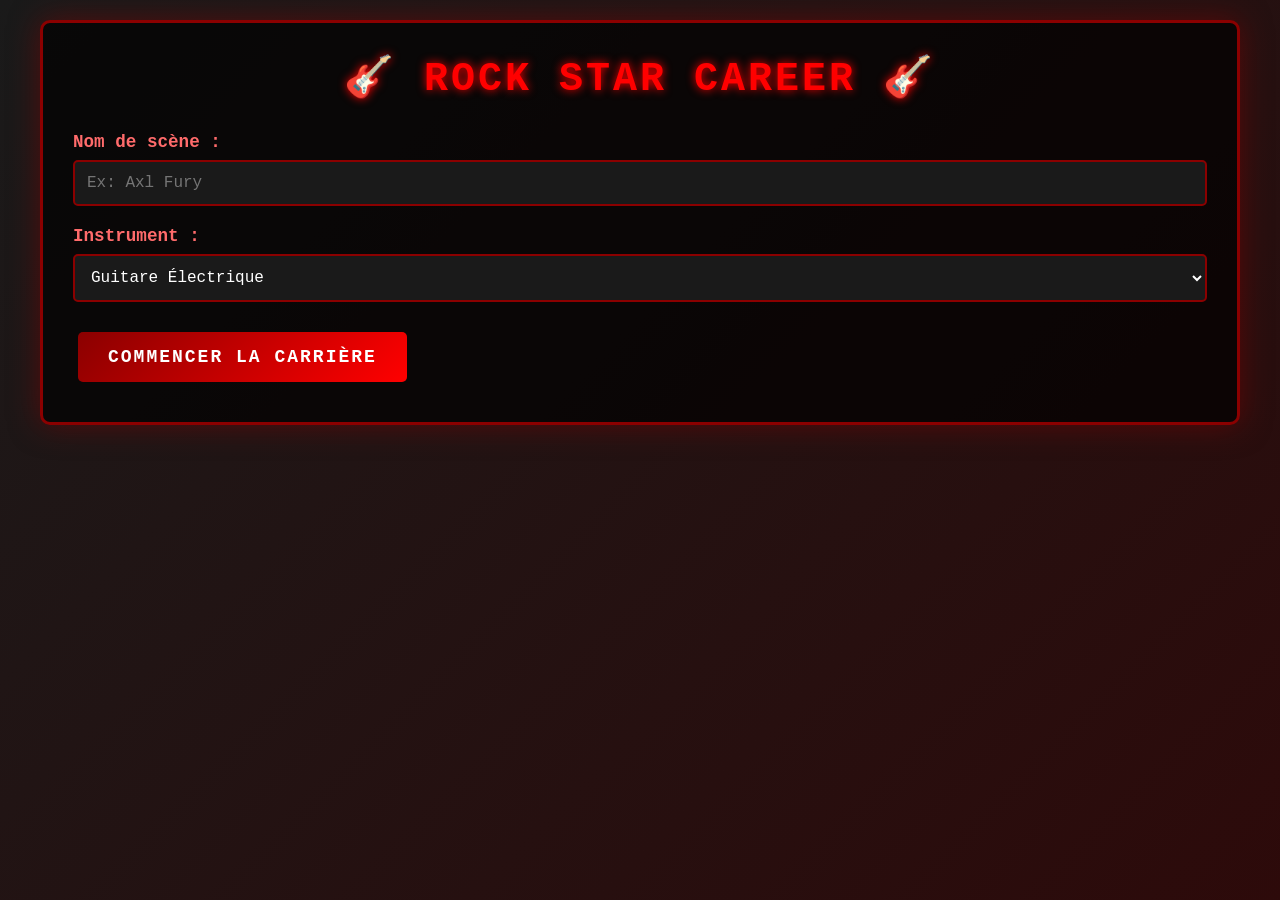
<file: index.html>
<!DOCTYPE html>
<html lang="fr">
<head>
    <meta charset="UTF-8">
    <meta name="viewport" content="width=device-width, initial-scale=1.0">
    <title>Rock Star Career</title>
    <link rel="icon" type="image/png" href="logo.png">
    <link rel="stylesheet" href="style.css">
</head>
<body>
    <!-- Toast container -->
    <div id="toastContainer"></div>

    <div class="container">
        <h1>🎸 ROCK STAR CAREER 🎸</h1>

        <div class="creation-screen active" id="creationScreen">
            <div class="form-group">
                <label for="playerName">Nom de scène :</label>
                <input type="text" id="playerName" placeholder="Ex: Axl Fury">
            </div>
            <div class="form-group">
                <label for="instrument">Instrument :</label>
                <select id="instrument">
                    <option value="guitare">Guitare Électrique</option>
                    <option value="basse">Basse</option>
                    <option value="batterie">Batterie</option>
                    <option value="chant">Chant</option>
                    <option value="clavier">Clavier</option>
                </select>
            </div>
            <button onclick="startGame()">Commencer la Carrière</button>
        </div>

        <div class="death-screen" id="deathScreen">
            <div style="font-size: 3em; color: #ff0000; text-shadow: 0 0 20px #ff0000; margin-bottom: 30px; text-align: center;">☠️ R.I.P ☠️</div>
            <div id="deathMessage" style="font-size: 1.5em; margin-bottom: 30px; text-align: center;"></div>
            <div id="deathStats" style="margin-bottom: 30px; text-align: center;"></div>
            <button onclick="location.reload()" style="display: block; margin: 0 auto;">Nouvelle Carrière</button>
        </div>

        <div class="game-screen" id="gameScreen">
            <div class="header-info">
                <div style="display: flex; align-items: center; justify-content: space-between; flex-wrap: wrap; gap: 10px;">
                    <div>
                        <div class="player-name" id="displayName"></div>
                        <div class="stat-label" id="displayInstrument"></div>
                        <div class="stat-label" id="displayGroup">Solo</div>
                    </div>
                    <div style="text-align: right;">
                        <div style="color: #ffd700; font-size: 1.1em; font-weight: bold;">💰 <span id="displayMoney">0</span> €</div>
                        <div style="color: #ff6b6b;">👥 <span id="displayFans">0</span> fans</div>
                        <div id="passiveIncomeDisplay" style="color: #00ff00; font-size: 0.9em; display: none;"></div>
                    </div>
                </div>
                <div class="health-bar" style="margin-top: 10px;">
                    <div class="health-fill health-good" id="healthBar">100%</div>
                </div>
                <div style="color: #ff6b6b; margin-top: 8px; font-size: 0.9em;">
                    🕐 Âge: <span id="displayAge">18</span> ans | 
                    💊 Addiction: <span id="displayAddiction">0</span>%
                </div>
            </div>

            <div class="main-layout">
                <div class="sidebar" id="sidebar">
                    <button onclick="showView('concert')" id="btn-concert">🎤 Concerts</button>
                    <button onclick="showView('training')" id="btn-training">📚 Entraînement</button>
                    <button onclick="showView('albums')" id="btn-albums">💿 Albums</button>
                    <button onclick="showView('shop')" id="btn-shop">🛒 Boutique</button>
                    <button onclick="showView('groups')" id="btn-groups">🎸 Groupes</button>
                    <button onclick="showView('lifestyle')" id="btn-lifestyle">💊 Lifestyle</button>
                    <button onclick="showView('social')" id="btn-social">📱 Réseaux Sociaux</button>
                    <div class="sidebar-divider"></div>
                    <button onclick="showView('stats')" id="btn-stats">📊 Statistiques</button>
                    <button onclick="showView('achievements')" id="btn-achievements">🏆 Achievements</button>
                    <button onclick="showView('history')" id="btn-history">📜 Historique</button>
                    <div class="sidebar-divider"></div>
                    <button onclick="showView('mods')" id="btn-mods">🔧 Mods</button>
                    <button onclick="showView('textures')" id="btn-textures">🎨 Textures</button>
                    <div class="sidebar-divider"></div>
                    <button onclick="saveGame()" class="btn-save">💾 Sauvegarder</button>
                </div>
                <div class="content-area" id="contentArea"></div>
            </div>
        </div>
    </div>

    <script src="config.js"></script>
    <script src="player.js"></script>
    <script src="game.js"></script>
    <script src="concerts.js"></script>
    <script src="training.js"></script>
    <script src="albums.js"></script>
    <script src="shop.js"></script>
    <script src="groups.js"></script>
    <script src="lifestyle.js"></script>
    <script src="social.js"></script>
    <script src="mod_loader.js"></script>
    <script src="views.js"></script>
    <!-- Texture injector : balise <style> dédiée aux texture mods -->
    <style id="rsc-texture-style"></style>
</body>
</html>
</file>
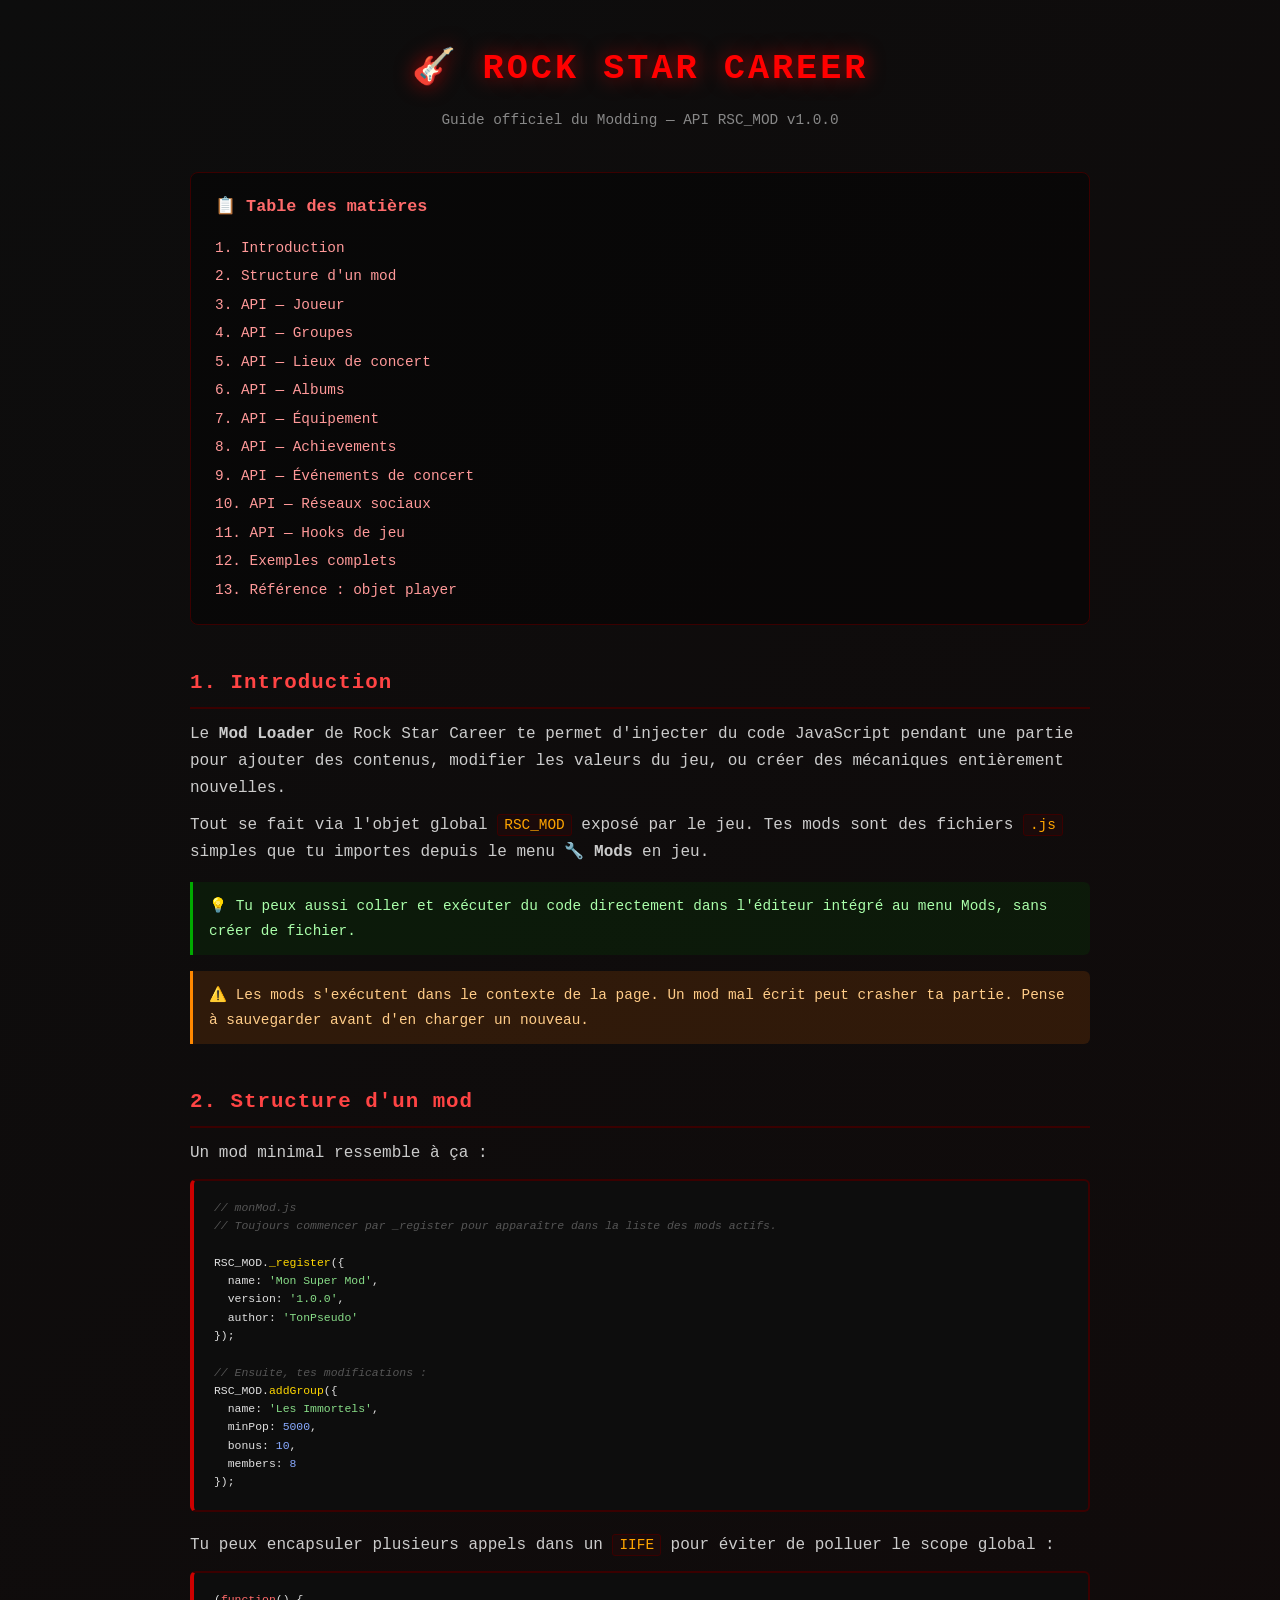
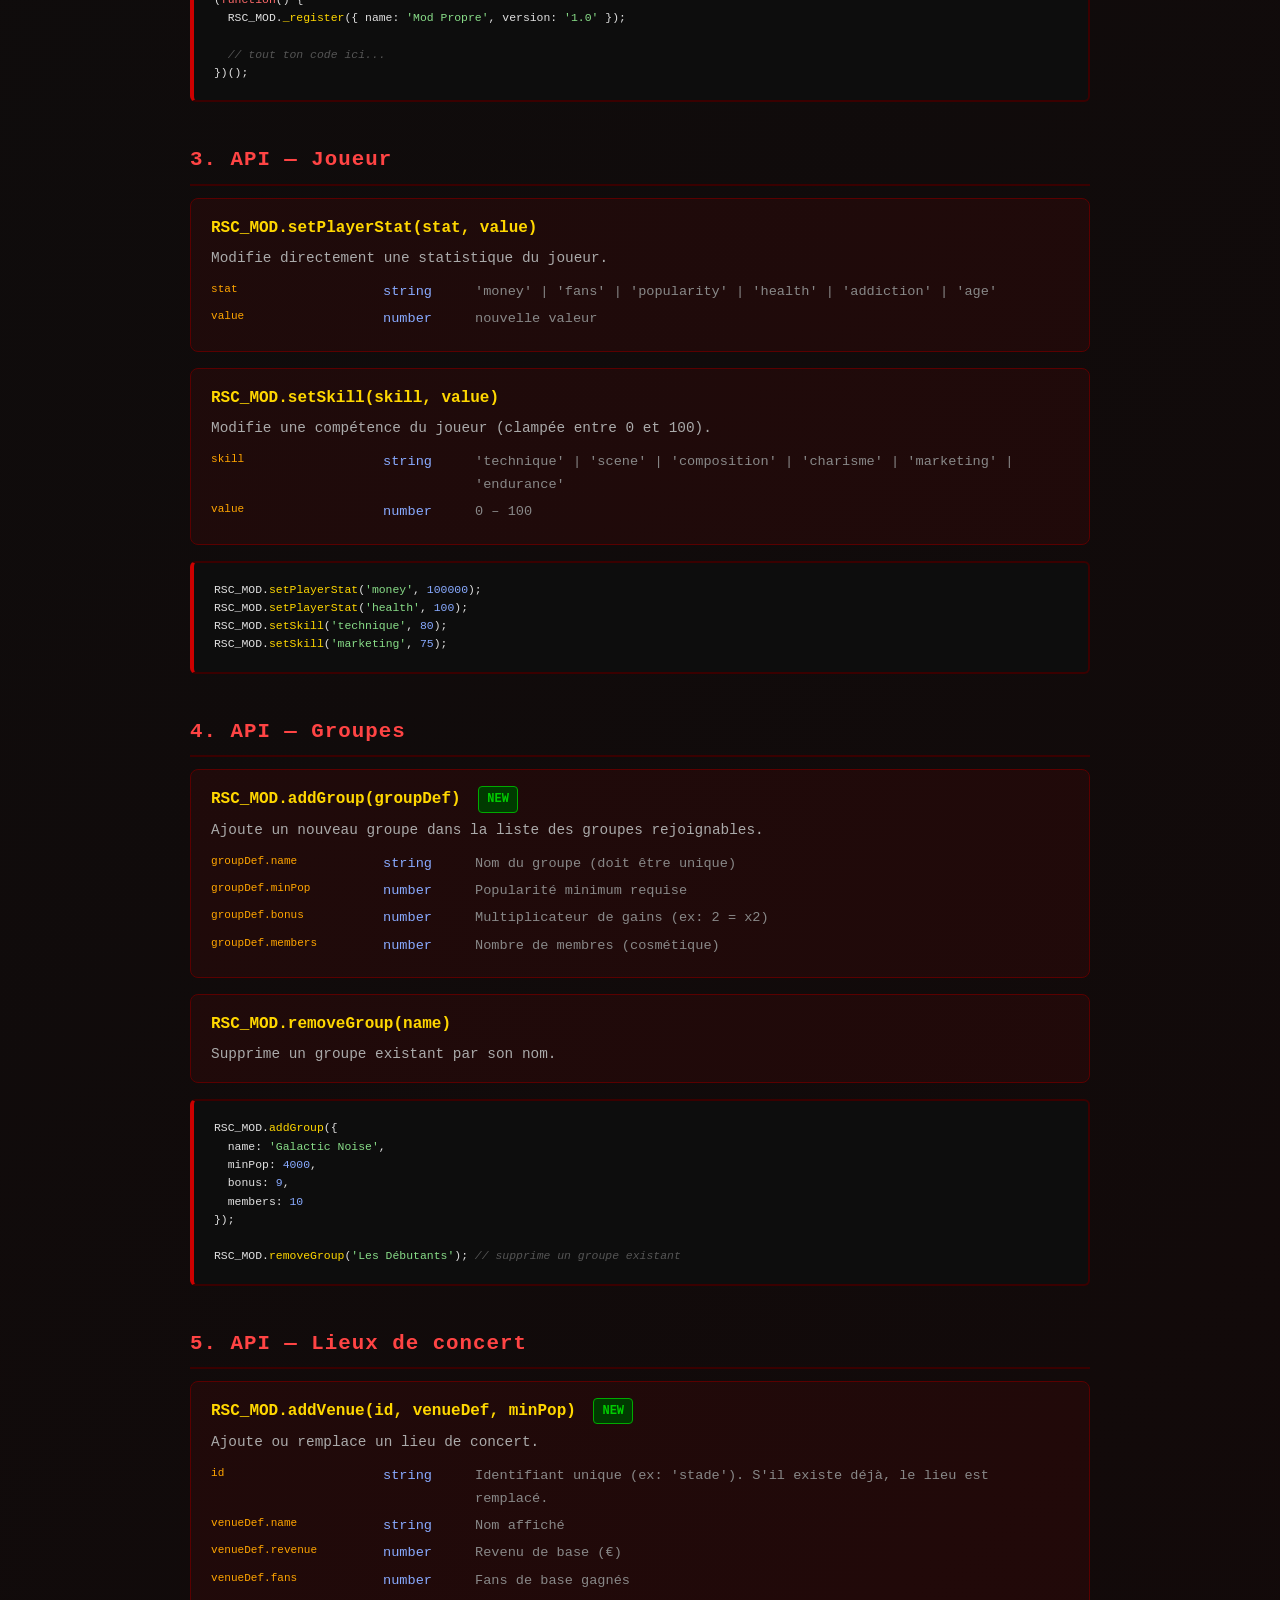
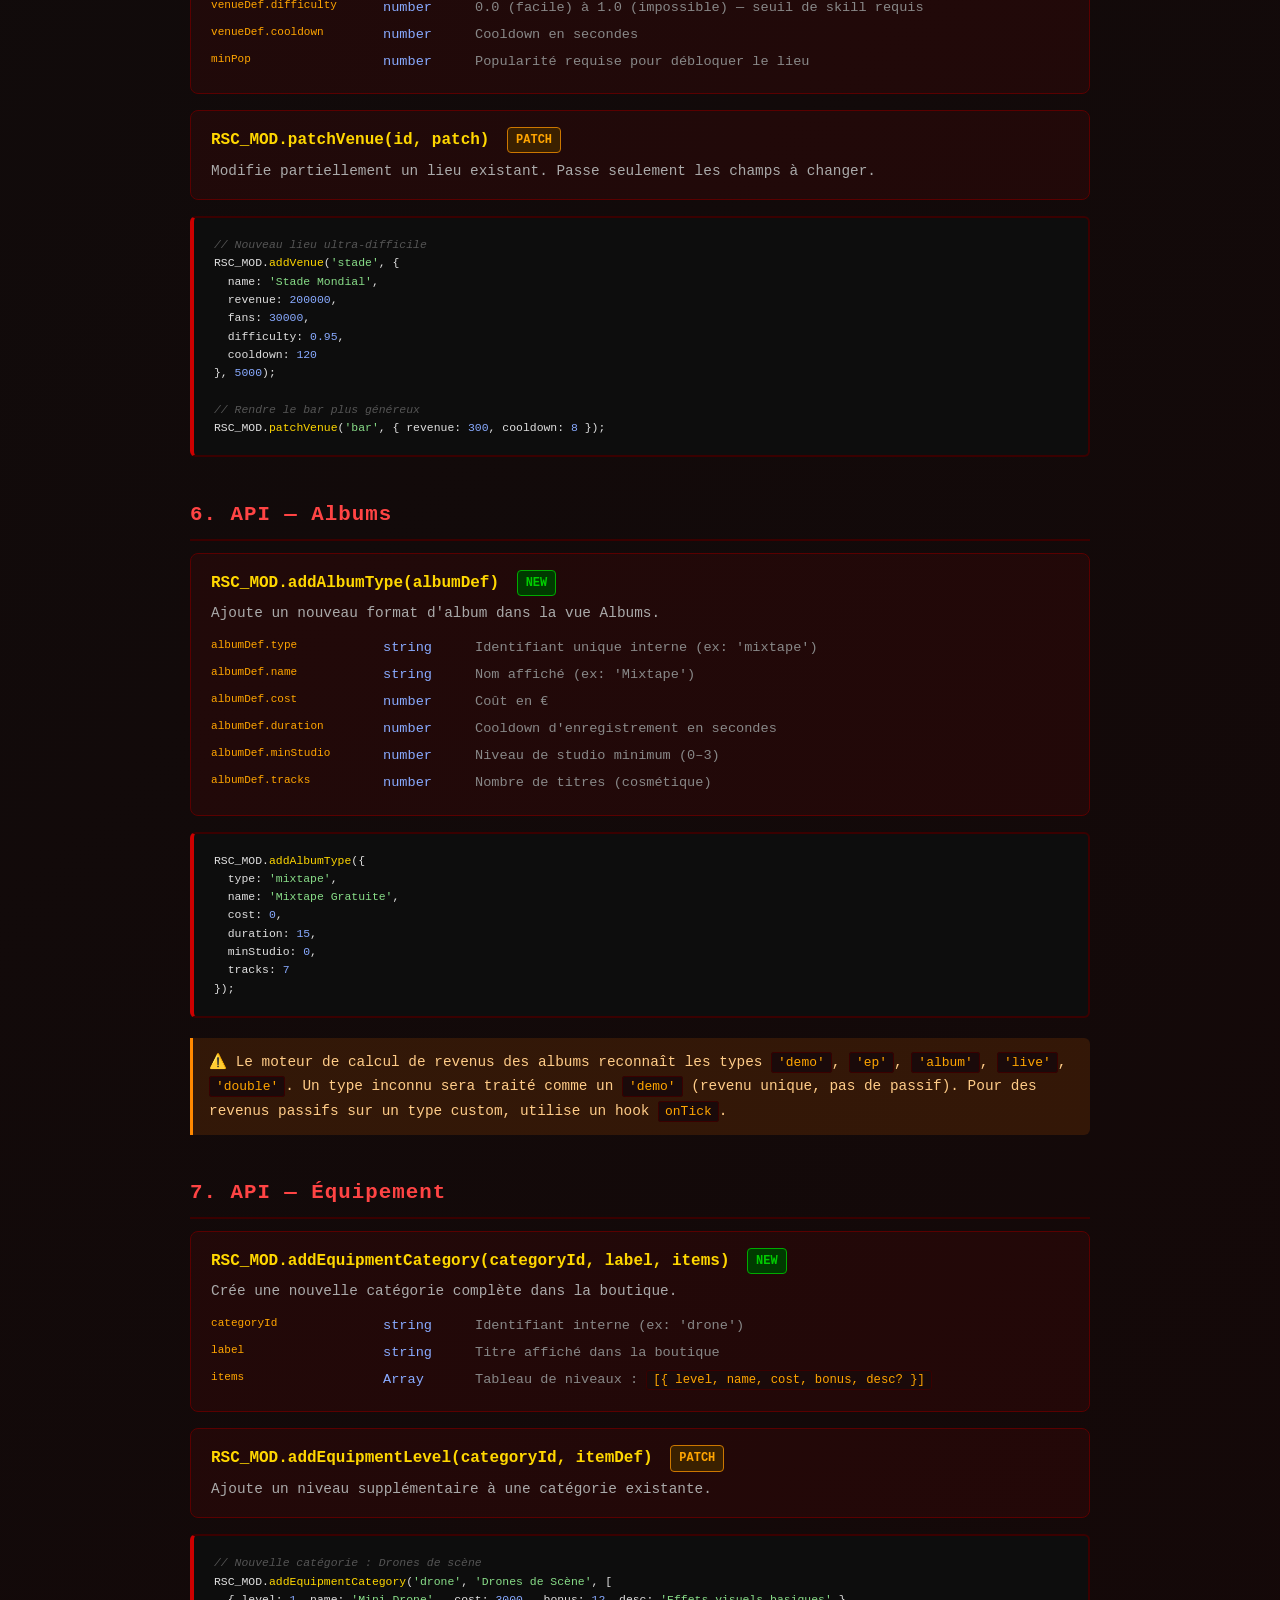
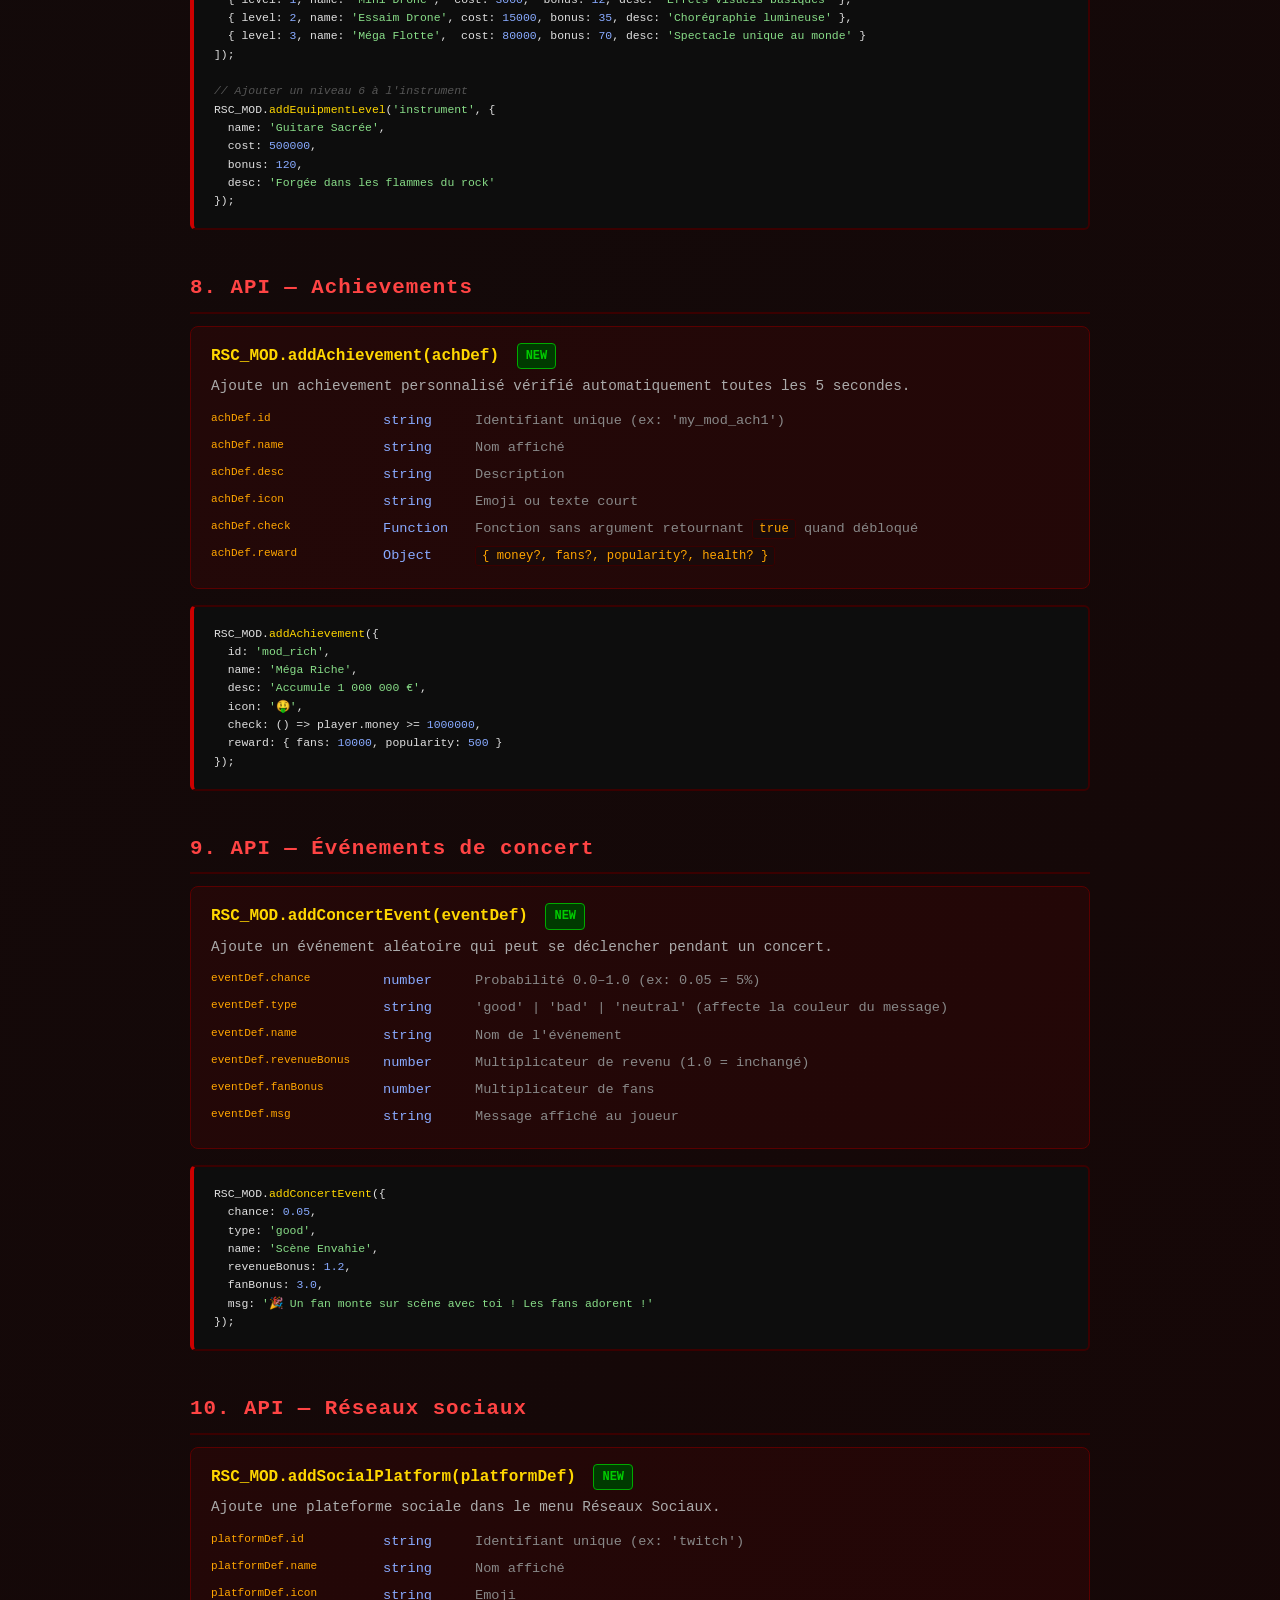
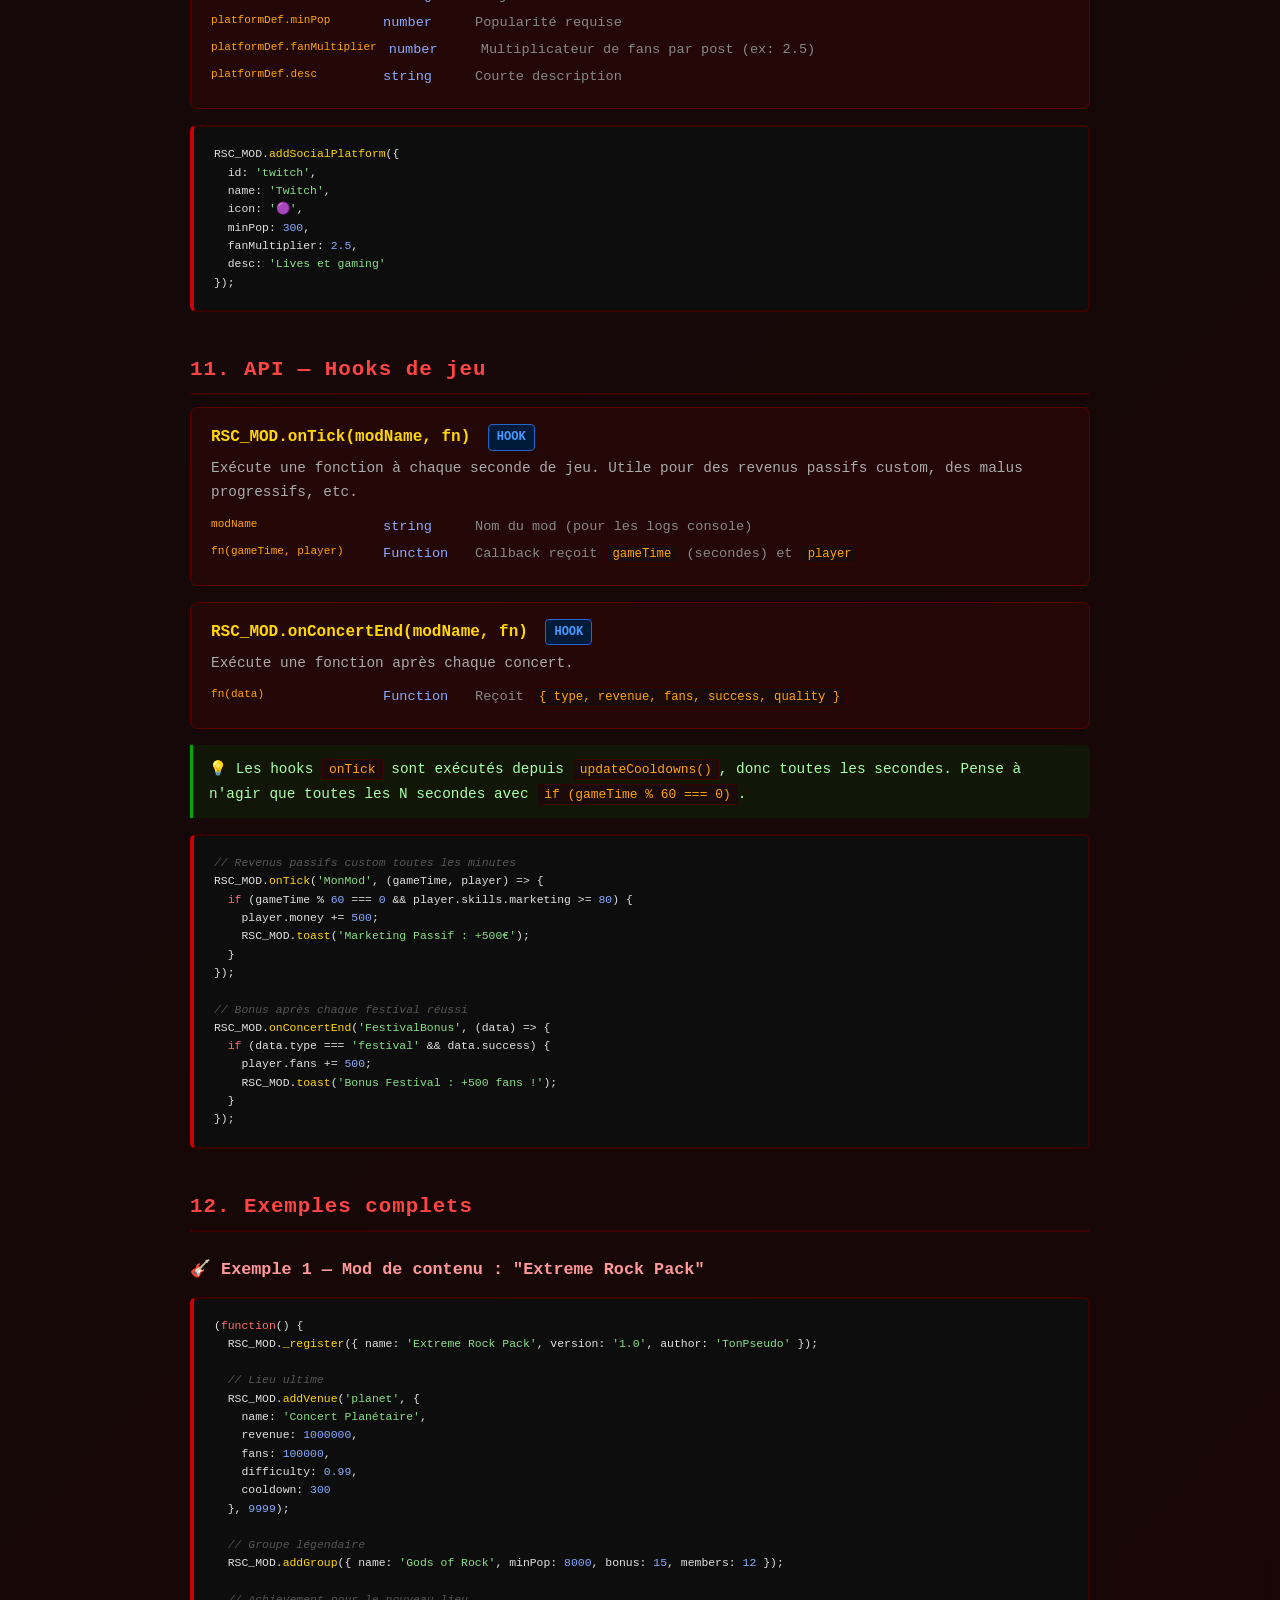
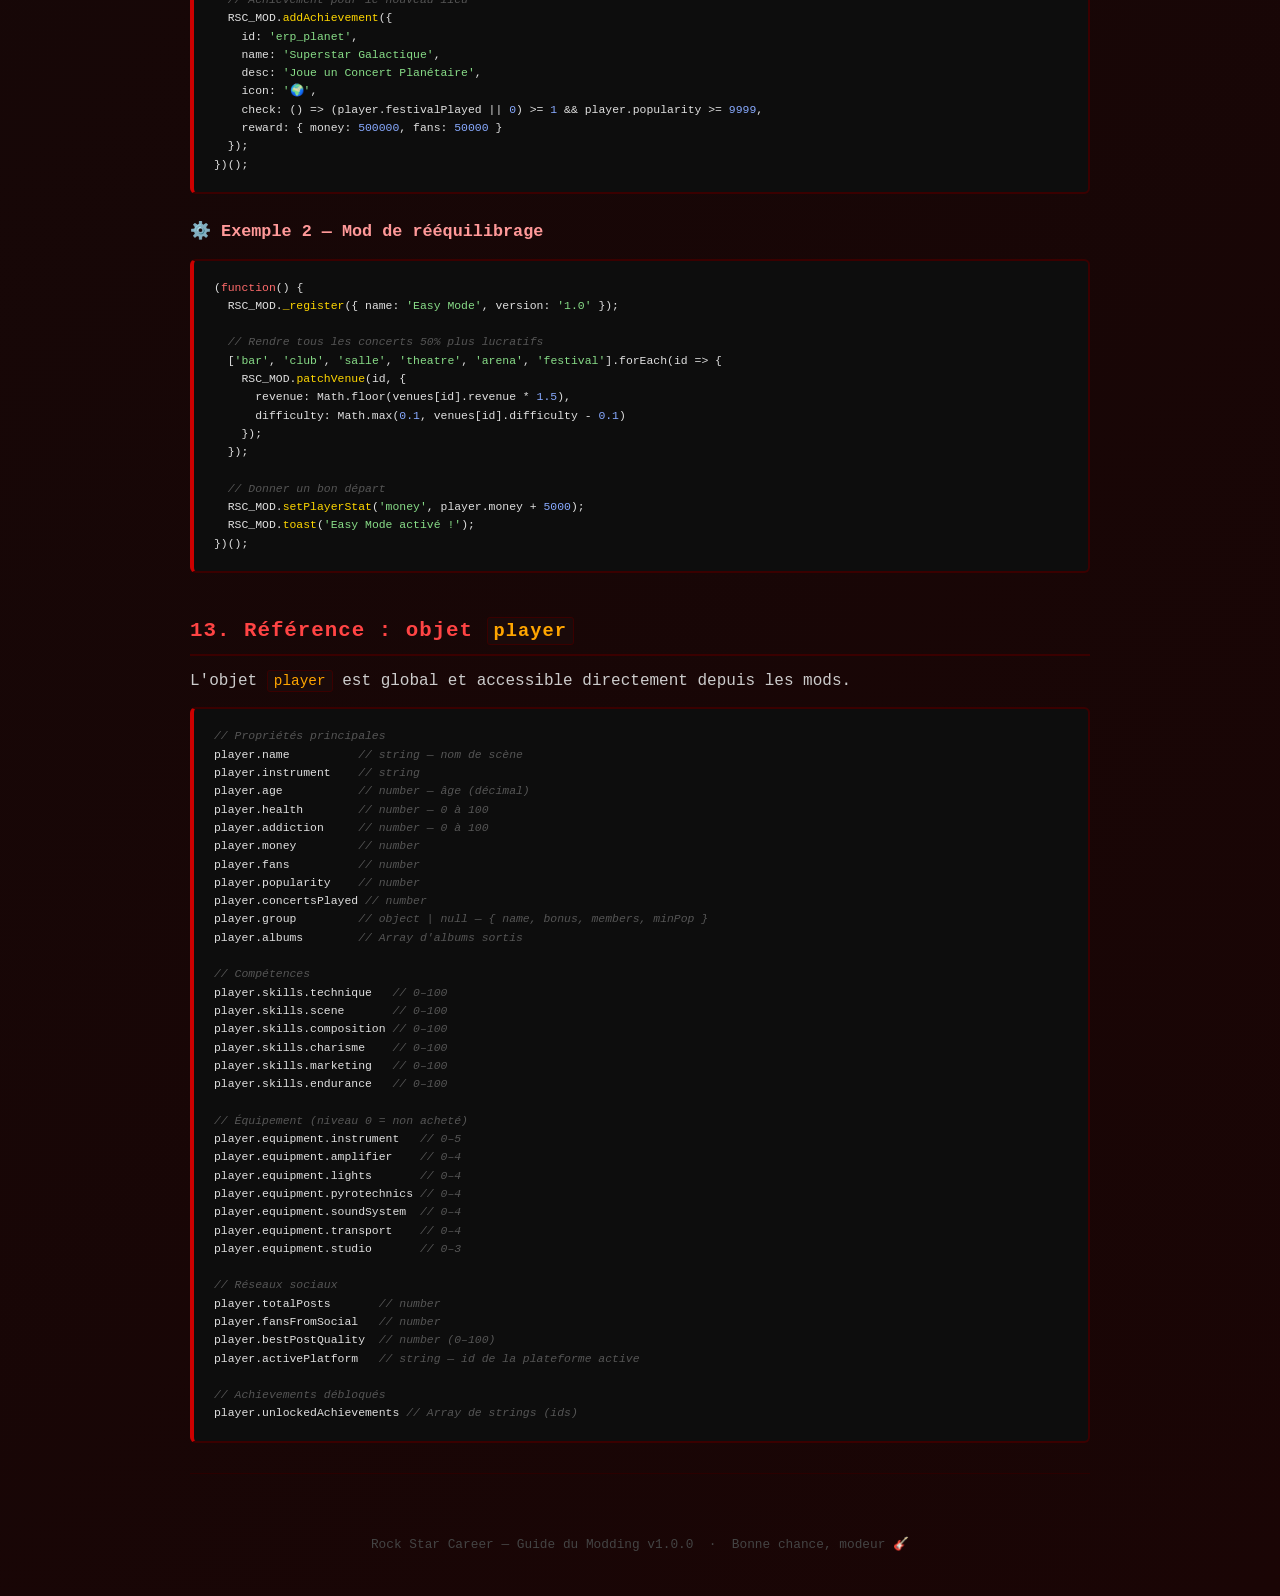
<file: MOD_DOCUMENTATION.html>
<!DOCTYPE html>
<html lang="fr">
<head>
<meta charset="UTF-8">
<meta name="viewport" content="width=device-width, initial-scale=1.0">
<title>Rock Star Career — Guide du Modding</title>
<style>
  * { margin: 0; padding: 0; box-sizing: border-box; }
  body {
    font-family: 'Courier New', monospace;
    background: linear-gradient(135deg, #0d0d0d 0%, #1a0505 100%);
    color: #e0e0e0;
    line-height: 1.7;
    padding: 40px 20px;
    min-height: 100vh;
  }
  .page { max-width: 900px; margin: 0 auto; }

  h1 {
    color: #ff0000;
    text-shadow: 0 0 20px rgba(255,0,0,0.6);
    font-size: 2.2em;
    text-align: center;
    margin-bottom: 8px;
    letter-spacing: 3px;
  }
  .subtitle {
    text-align: center; color: #888; margin-bottom: 40px; font-size: 0.9em;
  }

  h2 {
    color: #ff4444;
    font-size: 1.3em;
    margin: 40px 0 12px 0;
    padding-bottom: 6px;
    border-bottom: 2px solid #3a0000;
    letter-spacing: 1px;
  }
  h3 {
    color: #ff9999;
    margin: 24px 0 8px 0;
    font-size: 1.05em;
  }

  p { color: #ccc; margin-bottom: 10px; }
  ul { color: #ccc; margin: 8px 0 14px 20px; }
  li { margin-bottom: 4px; }

  code {
    background: #1a0a0a;
    border: 1px solid #3a0000;
    color: #ffa500;
    padding: 2px 6px;
    border-radius: 3px;
    font-family: 'Courier New', monospace;
    font-size: 0.9em;
  }

  pre {
    background: #0d0d0d;
    border: 2px solid #3a0000;
    border-left: 4px solid #cc0000;
    color: #e0e0e0;
    padding: 18px 20px;
    border-radius: 6px;
    overflow-x: auto;
    margin: 12px 0 20px 0;
    font-size: 0.88em;
    line-height: 1.6;
  }
  .kw  { color: #ff6b6b; }   /* keywords */
  .fn  { color: #ffd700; }   /* function names */
  .str { color: #88dd88; }   /* strings */
  .num { color: #88aaff; }   /* numbers */
  .cm  { color: #555; font-style: italic; } /* comments */

  .api-block {
    background: rgba(139,0,0,0.12);
    border: 1px solid #5a0000;
    border-radius: 8px;
    padding: 16px 20px;
    margin-bottom: 16px;
  }
  .api-name {
    color: #ffd700;
    font-weight: bold;
    font-size: 1em;
    font-family: 'Courier New', monospace;
  }
  .api-desc { color: #aaa; font-size: 0.9em; margin-top: 4px; }
  .api-params { margin-top: 10px; }
  .param-row { display: flex; gap: 12px; margin-bottom: 4px; font-size: 0.85em; }
  .param-name { color: #ffa500; min-width: 160px; font-family: monospace; }
  .param-type { color: #88aaff; min-width: 80px; }
  .param-desc { color: #888; }

  .badge {
    display: inline-block;
    padding: 2px 8px;
    border-radius: 4px;
    font-size: 0.75em;
    font-weight: bold;
    margin-left: 8px;
    vertical-align: middle;
  }
  .badge-new   { background: #003a00; color: #00cc00; border: 1px solid #00aa00; }
  .badge-patch { background: #3a2000; color: #ffa500; border: 1px solid #cc7700; }
  .badge-hook  { background: #001a3a; color: #4499ff; border: 1px solid #2266cc; }

  .tip {
    background: rgba(0,80,0,0.2);
    border-left: 3px solid #00aa00;
    padding: 12px 16px;
    border-radius: 0 6px 6px 0;
    margin: 16px 0;
    color: #aaffaa;
    font-size: 0.9em;
  }
  .warn {
    background: rgba(180,80,0,0.2);
    border-left: 3px solid #ff8800;
    padding: 12px 16px;
    border-radius: 0 6px 6px 0;
    margin: 16px 0;
    color: #ffcc88;
    font-size: 0.9em;
  }

  .toc { 
    background: rgba(0,0,0,0.4); 
    border: 1px solid #3a0000; 
    border-radius: 8px; 
    padding: 20px 24px; 
    margin-bottom: 40px;
  }
  .toc h3 { color: #ff6b6b; margin: 0 0 12px 0; }
  .toc a { color: #ff9999; text-decoration: none; font-size: 0.9em; display: block; padding: 2px 0; }
  .toc a:hover { color: #ff0000; }
  .toc .toc-sub { margin-left: 20px; color: #888; font-size: 0.85em; }

  footer { text-align: center; color: #444; margin-top: 60px; font-size: 0.8em; }
  hr { border: none; border-top: 1px solid #2a0000; margin: 30px 0; }
</style>
</head>
<body>
<div class="page">

<h1>🎸 ROCK STAR CAREER</h1>
<div class="subtitle">Guide officiel du Modding — API RSC_MOD v1.0.0</div>

<!-- TABLE DES MATIÈRES -->
<div class="toc">
  <h3>📋 Table des matières</h3>
  <a href="#intro">1. Introduction</a>
  <a href="#structure">2. Structure d'un mod</a>
  <a href="#player">3. API — Joueur</a>
  <a href="#groups">4. API — Groupes</a>
  <a href="#venues">5. API — Lieux de concert</a>
  <a href="#albums">6. API — Albums</a>
  <a href="#equipment">7. API — Équipement</a>
  <a href="#achievements">8. API — Achievements</a>
  <a href="#events">9. API — Événements de concert</a>
  <a href="#social">10. API — Réseaux sociaux</a>
  <a href="#hooks">11. API — Hooks de jeu</a>
  <a href="#examples">12. Exemples complets</a>
  <a href="#player-object">13. Référence : objet player</a>
</div>

<!-- 1. INTRODUCTION -->
<h2 id="intro">1. Introduction</h2>
<p>
  Le <strong>Mod Loader</strong> de Rock Star Career te permet d'injecter du code JavaScript pendant une partie
  pour ajouter des contenus, modifier les valeurs du jeu, ou créer des mécaniques entièrement nouvelles.
</p>
<p>
  Tout se fait via l'objet global <code>RSC_MOD</code> exposé par le jeu.
  Tes mods sont des fichiers <code>.js</code> simples que tu importes depuis le menu <strong>🔧 Mods</strong> en jeu.
</p>
<div class="tip">
  💡 Tu peux aussi coller et exécuter du code directement dans l'éditeur intégré au menu Mods, sans créer de fichier.
</div>
<div class="warn">
  ⚠️ Les mods s'exécutent dans le contexte de la page. Un mod mal écrit peut crasher ta partie. Pense à sauvegarder avant d'en charger un nouveau.
</div>

<!-- 2. STRUCTURE -->
<h2 id="structure">2. Structure d'un mod</h2>
<p>Un mod minimal ressemble à ça :</p>
<pre><span class="cm">// monMod.js</span>
<span class="cm">// Toujours commencer par _register pour apparaître dans la liste des mods actifs.</span>

RSC_MOD.<span class="fn">_register</span>({
  name: <span class="str">'Mon Super Mod'</span>,
  version: <span class="str">'1.0.0'</span>,
  author: <span class="str">'TonPseudo'</span>
});

<span class="cm">// Ensuite, tes modifications :</span>
RSC_MOD.<span class="fn">addGroup</span>({
  name: <span class="str">'Les Immortels'</span>,
  minPop: <span class="num">5000</span>,
  bonus: <span class="num">10</span>,
  members: <span class="num">8</span>
});</pre>

<p>Tu peux encapsuler plusieurs appels dans un <code>IIFE</code> pour éviter de polluer le scope global :</p>
<pre>(<span class="kw">function</span>() {
  RSC_MOD.<span class="fn">_register</span>({ name: <span class="str">'Mod Propre'</span>, version: <span class="str">'1.0'</span> });

  <span class="cm">// tout ton code ici...</span>
})();</pre>

<!-- 3. JOUEUR -->
<h2 id="player">3. API — Joueur</h2>

<div class="api-block">
  <div class="api-name">RSC_MOD.setPlayerStat(stat, value)</div>
  <div class="api-desc">Modifie directement une statistique du joueur.</div>
  <div class="api-params">
    <div class="param-row"><span class="param-name">stat</span><span class="param-type">string</span><span class="param-desc">'money' | 'fans' | 'popularity' | 'health' | 'addiction' | 'age'</span></div>
    <div class="param-row"><span class="param-name">value</span><span class="param-type">number</span><span class="param-desc">nouvelle valeur</span></div>
  </div>
</div>

<div class="api-block">
  <div class="api-name">RSC_MOD.setSkill(skill, value)</div>
  <div class="api-desc">Modifie une compétence du joueur (clampée entre 0 et 100).</div>
  <div class="api-params">
    <div class="param-row"><span class="param-name">skill</span><span class="param-type">string</span><span class="param-desc">'technique' | 'scene' | 'composition' | 'charisme' | 'marketing' | 'endurance'</span></div>
    <div class="param-row"><span class="param-name">value</span><span class="param-type">number</span><span class="param-desc">0 – 100</span></div>
  </div>
</div>

<pre>RSC_MOD.<span class="fn">setPlayerStat</span>(<span class="str">'money'</span>, <span class="num">100000</span>);
RSC_MOD.<span class="fn">setPlayerStat</span>(<span class="str">'health'</span>, <span class="num">100</span>);
RSC_MOD.<span class="fn">setSkill</span>(<span class="str">'technique'</span>, <span class="num">80</span>);
RSC_MOD.<span class="fn">setSkill</span>(<span class="str">'marketing'</span>, <span class="num">75</span>);</pre>

<!-- 4. GROUPES -->
<h2 id="groups">4. API — Groupes</h2>

<div class="api-block">
  <div class="api-name">RSC_MOD.addGroup(groupDef) <span class="badge badge-new">NEW</span></div>
  <div class="api-desc">Ajoute un nouveau groupe dans la liste des groupes rejoignables.</div>
  <div class="api-params">
    <div class="param-row"><span class="param-name">groupDef.name</span><span class="param-type">string</span><span class="param-desc">Nom du groupe (doit être unique)</span></div>
    <div class="param-row"><span class="param-name">groupDef.minPop</span><span class="param-type">number</span><span class="param-desc">Popularité minimum requise</span></div>
    <div class="param-row"><span class="param-name">groupDef.bonus</span><span class="param-type">number</span><span class="param-desc">Multiplicateur de gains (ex: 2 = x2)</span></div>
    <div class="param-row"><span class="param-name">groupDef.members</span><span class="param-type">number</span><span class="param-desc">Nombre de membres (cosmétique)</span></div>
  </div>
</div>

<div class="api-block">
  <div class="api-name">RSC_MOD.removeGroup(name)</div>
  <div class="api-desc">Supprime un groupe existant par son nom.</div>
</div>

<pre>RSC_MOD.<span class="fn">addGroup</span>({
  name: <span class="str">'Galactic Noise'</span>,
  minPop: <span class="num">4000</span>,
  bonus: <span class="num">9</span>,
  members: <span class="num">10</span>
});

RSC_MOD.<span class="fn">removeGroup</span>(<span class="str">'Les Débutants'</span>); <span class="cm">// supprime un groupe existant</span></pre>

<!-- 5. LIEUX -->
<h2 id="venues">5. API — Lieux de concert</h2>

<div class="api-block">
  <div class="api-name">RSC_MOD.addVenue(id, venueDef, minPop) <span class="badge badge-new">NEW</span></div>
  <div class="api-desc">Ajoute ou remplace un lieu de concert.</div>
  <div class="api-params">
    <div class="param-row"><span class="param-name">id</span><span class="param-type">string</span><span class="param-desc">Identifiant unique (ex: 'stade'). S'il existe déjà, le lieu est remplacé.</span></div>
    <div class="param-row"><span class="param-name">venueDef.name</span><span class="param-type">string</span><span class="param-desc">Nom affiché</span></div>
    <div class="param-row"><span class="param-name">venueDef.revenue</span><span class="param-type">number</span><span class="param-desc">Revenu de base (€)</span></div>
    <div class="param-row"><span class="param-name">venueDef.fans</span><span class="param-type">number</span><span class="param-desc">Fans de base gagnés</span></div>
    <div class="param-row"><span class="param-name">venueDef.difficulty</span><span class="param-type">number</span><span class="param-desc">0.0 (facile) à 1.0 (impossible) — seuil de skill requis</span></div>
    <div class="param-row"><span class="param-name">venueDef.cooldown</span><span class="param-type">number</span><span class="param-desc">Cooldown en secondes</span></div>
    <div class="param-row"><span class="param-name">minPop</span><span class="param-type">number</span><span class="param-desc">Popularité requise pour débloquer le lieu</span></div>
  </div>
</div>

<div class="api-block">
  <div class="api-name">RSC_MOD.patchVenue(id, patch) <span class="badge badge-patch">PATCH</span></div>
  <div class="api-desc">Modifie partiellement un lieu existant. Passe seulement les champs à changer.</div>
</div>

<pre><span class="cm">// Nouveau lieu ultra-difficile</span>
RSC_MOD.<span class="fn">addVenue</span>(<span class="str">'stade'</span>, {
  name: <span class="str">'Stade Mondial'</span>,
  revenue: <span class="num">200000</span>,
  fans: <span class="num">30000</span>,
  difficulty: <span class="num">0.95</span>,
  cooldown: <span class="num">120</span>
}, <span class="num">5000</span>);

<span class="cm">// Rendre le bar plus généreux</span>
RSC_MOD.<span class="fn">patchVenue</span>(<span class="str">'bar'</span>, { revenue: <span class="num">300</span>, cooldown: <span class="num">8</span> });</pre>

<!-- 6. ALBUMS -->
<h2 id="albums">6. API — Albums</h2>

<div class="api-block">
  <div class="api-name">RSC_MOD.addAlbumType(albumDef) <span class="badge badge-new">NEW</span></div>
  <div class="api-desc">Ajoute un nouveau format d'album dans la vue Albums.</div>
  <div class="api-params">
    <div class="param-row"><span class="param-name">albumDef.type</span><span class="param-type">string</span><span class="param-desc">Identifiant unique interne (ex: 'mixtape')</span></div>
    <div class="param-row"><span class="param-name">albumDef.name</span><span class="param-type">string</span><span class="param-desc">Nom affiché (ex: 'Mixtape')</span></div>
    <div class="param-row"><span class="param-name">albumDef.cost</span><span class="param-type">number</span><span class="param-desc">Coût en €</span></div>
    <div class="param-row"><span class="param-name">albumDef.duration</span><span class="param-type">number</span><span class="param-desc">Cooldown d'enregistrement en secondes</span></div>
    <div class="param-row"><span class="param-name">albumDef.minStudio</span><span class="param-type">number</span><span class="param-desc">Niveau de studio minimum (0–3)</span></div>
    <div class="param-row"><span class="param-name">albumDef.tracks</span><span class="param-type">number</span><span class="param-desc">Nombre de titres (cosmétique)</span></div>
  </div>
</div>

<pre>RSC_MOD.<span class="fn">addAlbumType</span>({
  type: <span class="str">'mixtape'</span>,
  name: <span class="str">'Mixtape Gratuite'</span>,
  cost: <span class="num">0</span>,
  duration: <span class="num">15</span>,
  minStudio: <span class="num">0</span>,
  tracks: <span class="num">7</span>
});</pre>

<div class="warn">
  ⚠️ Le moteur de calcul de revenus des albums reconnaît les types <code>'demo'</code>, <code>'ep'</code>, <code>'album'</code>, <code>'live'</code>, <code>'double'</code>. Un type inconnu sera traité comme un <code>'demo'</code> (revenu unique, pas de passif). Pour des revenus passifs sur un type custom, utilise un hook <code>onTick</code>.
</div>

<!-- 7. ÉQUIPEMENT -->
<h2 id="equipment">7. API — Équipement</h2>

<div class="api-block">
  <div class="api-name">RSC_MOD.addEquipmentCategory(categoryId, label, items) <span class="badge badge-new">NEW</span></div>
  <div class="api-desc">Crée une nouvelle catégorie complète dans la boutique.</div>
  <div class="api-params">
    <div class="param-row"><span class="param-name">categoryId</span><span class="param-type">string</span><span class="param-desc">Identifiant interne (ex: 'drone')</span></div>
    <div class="param-row"><span class="param-name">label</span><span class="param-type">string</span><span class="param-desc">Titre affiché dans la boutique</span></div>
    <div class="param-row"><span class="param-name">items</span><span class="param-type">Array</span><span class="param-desc">Tableau de niveaux : <code>[{ level, name, cost, bonus, desc? }]</code></span></div>
  </div>
</div>

<div class="api-block">
  <div class="api-name">RSC_MOD.addEquipmentLevel(categoryId, itemDef) <span class="badge badge-patch">PATCH</span></div>
  <div class="api-desc">Ajoute un niveau supplémentaire à une catégorie existante.</div>
</div>

<pre><span class="cm">// Nouvelle catégorie : Drones de scène</span>
RSC_MOD.<span class="fn">addEquipmentCategory</span>(<span class="str">'drone'</span>, <span class="str">'Drones de Scène'</span>, [
  { level: <span class="num">1</span>, name: <span class="str">'Mini Drone'</span>,  cost: <span class="num">3000</span>,  bonus: <span class="num">12</span>, desc: <span class="str">'Effets visuels basiques'</span> },
  { level: <span class="num">2</span>, name: <span class="str">'Essaim Drone'</span>, cost: <span class="num">15000</span>, bonus: <span class="num">35</span>, desc: <span class="str">'Chorégraphie lumineuse'</span> },
  { level: <span class="num">3</span>, name: <span class="str">'Méga Flotte'</span>,  cost: <span class="num">80000</span>, bonus: <span class="num">70</span>, desc: <span class="str">'Spectacle unique au monde'</span> }
]);

<span class="cm">// Ajouter un niveau 6 à l'instrument</span>
RSC_MOD.<span class="fn">addEquipmentLevel</span>(<span class="str">'instrument'</span>, {
  name: <span class="str">'Guitare Sacrée'</span>,
  cost: <span class="num">500000</span>,
  bonus: <span class="num">120</span>,
  desc: <span class="str">'Forgée dans les flammes du rock'</span>
});</pre>

<!-- 8. ACHIEVEMENTS -->
<h2 id="achievements">8. API — Achievements</h2>

<div class="api-block">
  <div class="api-name">RSC_MOD.addAchievement(achDef) <span class="badge badge-new">NEW</span></div>
  <div class="api-desc">Ajoute un achievement personnalisé vérifié automatiquement toutes les 5 secondes.</div>
  <div class="api-params">
    <div class="param-row"><span class="param-name">achDef.id</span><span class="param-type">string</span><span class="param-desc">Identifiant unique (ex: 'my_mod_ach1')</span></div>
    <div class="param-row"><span class="param-name">achDef.name</span><span class="param-type">string</span><span class="param-desc">Nom affiché</span></div>
    <div class="param-row"><span class="param-name">achDef.desc</span><span class="param-type">string</span><span class="param-desc">Description</span></div>
    <div class="param-row"><span class="param-name">achDef.icon</span><span class="param-type">string</span><span class="param-desc">Emoji ou texte court</span></div>
    <div class="param-row"><span class="param-name">achDef.check</span><span class="param-type">Function</span><span class="param-desc">Fonction sans argument retournant <code>true</code> quand débloqué</span></div>
    <div class="param-row"><span class="param-name">achDef.reward</span><span class="param-type">Object</span><span class="param-desc"><code>{ money?, fans?, popularity?, health? }</code></span></div>
  </div>
</div>

<pre>RSC_MOD.<span class="fn">addAchievement</span>({
  id: <span class="str">'mod_rich'</span>,
  name: <span class="str">'Méga Riche'</span>,
  desc: <span class="str">'Accumule 1 000 000 €'</span>,
  icon: <span class="str">'🤑'</span>,
  check: () => player.money >= <span class="num">1000000</span>,
  reward: { fans: <span class="num">10000</span>, popularity: <span class="num">500</span> }
});</pre>

<!-- 9. ÉVÉNEMENTS -->
<h2 id="events">9. API — Événements de concert</h2>

<div class="api-block">
  <div class="api-name">RSC_MOD.addConcertEvent(eventDef) <span class="badge badge-new">NEW</span></div>
  <div class="api-desc">Ajoute un événement aléatoire qui peut se déclencher pendant un concert.</div>
  <div class="api-params">
    <div class="param-row"><span class="param-name">eventDef.chance</span><span class="param-type">number</span><span class="param-desc">Probabilité 0.0–1.0 (ex: 0.05 = 5%)</span></div>
    <div class="param-row"><span class="param-name">eventDef.type</span><span class="param-type">string</span><span class="param-desc">'good' | 'bad' | 'neutral'  (affecte la couleur du message)</span></div>
    <div class="param-row"><span class="param-name">eventDef.name</span><span class="param-type">string</span><span class="param-desc">Nom de l'événement</span></div>
    <div class="param-row"><span class="param-name">eventDef.revenueBonus</span><span class="param-type">number</span><span class="param-desc">Multiplicateur de revenu (1.0 = inchangé)</span></div>
    <div class="param-row"><span class="param-name">eventDef.fanBonus</span><span class="param-type">number</span><span class="param-desc">Multiplicateur de fans</span></div>
    <div class="param-row"><span class="param-name">eventDef.msg</span><span class="param-type">string</span><span class="param-desc">Message affiché au joueur</span></div>
  </div>
</div>

<pre>RSC_MOD.<span class="fn">addConcertEvent</span>({
  chance: <span class="num">0.05</span>,
  type: <span class="str">'good'</span>,
  name: <span class="str">'Scène Envahie'</span>,
  revenueBonus: <span class="num">1.2</span>,
  fanBonus: <span class="num">3.0</span>,
  msg: <span class="str">'🎉 Un fan monte sur scène avec toi ! Les fans adorent !'</span>
});</pre>

<!-- 10. RÉSEAUX SOCIAUX -->
<h2 id="social">10. API — Réseaux sociaux</h2>

<div class="api-block">
  <div class="api-name">RSC_MOD.addSocialPlatform(platformDef) <span class="badge badge-new">NEW</span></div>
  <div class="api-desc">Ajoute une plateforme sociale dans le menu Réseaux Sociaux.</div>
  <div class="api-params">
    <div class="param-row"><span class="param-name">platformDef.id</span><span class="param-type">string</span><span class="param-desc">Identifiant unique (ex: 'twitch')</span></div>
    <div class="param-row"><span class="param-name">platformDef.name</span><span class="param-type">string</span><span class="param-desc">Nom affiché</span></div>
    <div class="param-row"><span class="param-name">platformDef.icon</span><span class="param-type">string</span><span class="param-desc">Emoji</span></div>
    <div class="param-row"><span class="param-name">platformDef.minPop</span><span class="param-type">number</span><span class="param-desc">Popularité requise</span></div>
    <div class="param-row"><span class="param-name">platformDef.fanMultiplier</span><span class="param-type">number</span><span class="param-desc">Multiplicateur de fans par post (ex: 2.5)</span></div>
    <div class="param-row"><span class="param-name">platformDef.desc</span><span class="param-type">string</span><span class="param-desc">Courte description</span></div>
  </div>
</div>

<pre>RSC_MOD.<span class="fn">addSocialPlatform</span>({
  id: <span class="str">'twitch'</span>,
  name: <span class="str">'Twitch'</span>,
  icon: <span class="str">'🟣'</span>,
  minPop: <span class="num">300</span>,
  fanMultiplier: <span class="num">2.5</span>,
  desc: <span class="str">'Lives et gaming'</span>
});</pre>

<!-- 11. HOOKS -->
<h2 id="hooks">11. API — Hooks de jeu</h2>

<div class="api-block">
  <div class="api-name">RSC_MOD.onTick(modName, fn) <span class="badge badge-hook">HOOK</span></div>
  <div class="api-desc">Exécute une fonction à chaque seconde de jeu. Utile pour des revenus passifs custom, des malus progressifs, etc.</div>
  <div class="api-params">
    <div class="param-row"><span class="param-name">modName</span><span class="param-type">string</span><span class="param-desc">Nom du mod (pour les logs console)</span></div>
    <div class="param-row"><span class="param-name">fn(gameTime, player)</span><span class="param-type">Function</span><span class="param-desc">Callback reçoit <code>gameTime</code> (secondes) et <code>player</code></span></div>
  </div>
</div>

<div class="api-block">
  <div class="api-name">RSC_MOD.onConcertEnd(modName, fn) <span class="badge badge-hook">HOOK</span></div>
  <div class="api-desc">Exécute une fonction après chaque concert.</div>
  <div class="api-params">
    <div class="param-row"><span class="param-name">fn(data)</span><span class="param-type">Function</span><span class="param-desc">Reçoit <code>{ type, revenue, fans, success, quality }</code></span></div>
  </div>
</div>

<div class="tip">
  💡 Les hooks <code>onTick</code> sont exécutés depuis <code>updateCooldowns()</code>, donc toutes les secondes. Pense à n'agir que toutes les N secondes avec <code>if (gameTime % 60 === 0)</code>.
</div>

<pre><span class="cm">// Revenus passifs custom toutes les minutes</span>
RSC_MOD.<span class="fn">onTick</span>(<span class="str">'MonMod'</span>, (gameTime, player) => {
  <span class="kw">if</span> (gameTime % <span class="num">60</span> === <span class="num">0</span> && player.skills.marketing >= <span class="num">80</span>) {
    player.money += <span class="num">500</span>;
    RSC_MOD.<span class="fn">toast</span>(<span class="str">'Marketing Passif : +500€'</span>);
  }
});

<span class="cm">// Bonus après chaque festival réussi</span>
RSC_MOD.<span class="fn">onConcertEnd</span>(<span class="str">'FestivalBonus'</span>, (data) => {
  <span class="kw">if</span> (data.type === <span class="str">'festival'</span> && data.success) {
    player.fans += <span class="num">500</span>;
    RSC_MOD.<span class="fn">toast</span>(<span class="str">'Bonus Festival : +500 fans !'</span>);
  }
});</pre>

<!-- 12. EXEMPLES COMPLETS -->
<h2 id="examples">12. Exemples complets</h2>

<h3>🎸 Exemple 1 — Mod de contenu : "Extreme Rock Pack"</h3>
<pre>(<span class="kw">function</span>() {
  RSC_MOD.<span class="fn">_register</span>({ name: <span class="str">'Extreme Rock Pack'</span>, version: <span class="str">'1.0'</span>, author: <span class="str">'TonPseudo'</span> });

  <span class="cm">// Lieu ultime</span>
  RSC_MOD.<span class="fn">addVenue</span>(<span class="str">'planet'</span>, {
    name: <span class="str">'Concert Planétaire'</span>,
    revenue: <span class="num">1000000</span>,
    fans: <span class="num">100000</span>,
    difficulty: <span class="num">0.99</span>,
    cooldown: <span class="num">300</span>
  }, <span class="num">9999</span>);

  <span class="cm">// Groupe légendaire</span>
  RSC_MOD.<span class="fn">addGroup</span>({ name: <span class="str">'Gods of Rock'</span>, minPop: <span class="num">8000</span>, bonus: <span class="num">15</span>, members: <span class="num">12</span> });

  <span class="cm">// Achievement pour le nouveau lieu</span>
  RSC_MOD.<span class="fn">addAchievement</span>({
    id: <span class="str">'erp_planet'</span>,
    name: <span class="str">'Superstar Galactique'</span>,
    desc: <span class="str">'Joue un Concert Planétaire'</span>,
    icon: <span class="str">'🌍'</span>,
    check: () => (player.festivalPlayed || <span class="num">0</span>) >= <span class="num">1</span> && player.popularity >= <span class="num">9999</span>,
    reward: { money: <span class="num">500000</span>, fans: <span class="num">50000</span> }
  });
})();</pre>

<h3>⚙️ Exemple 2 — Mod de rééquilibrage</h3>
<pre>(<span class="kw">function</span>() {
  RSC_MOD.<span class="fn">_register</span>({ name: <span class="str">'Easy Mode'</span>, version: <span class="str">'1.0'</span> });

  <span class="cm">// Rendre tous les concerts 50% plus lucratifs</span>
  [<span class="str">'bar'</span>, <span class="str">'club'</span>, <span class="str">'salle'</span>, <span class="str">'theatre'</span>, <span class="str">'arena'</span>, <span class="str">'festival'</span>].forEach(id => {
    RSC_MOD.<span class="fn">patchVenue</span>(id, {
      revenue: Math.floor(venues[id].revenue * <span class="num">1.5</span>),
      difficulty: Math.max(<span class="num">0.1</span>, venues[id].difficulty - <span class="num">0.1</span>)
    });
  });

  <span class="cm">// Donner un bon départ</span>
  RSC_MOD.<span class="fn">setPlayerStat</span>(<span class="str">'money'</span>, player.money + <span class="num">5000</span>);
  RSC_MOD.<span class="fn">toast</span>(<span class="str">'Easy Mode activé !'</span>);
})();</pre>

<!-- 13. RÉFÉRENCE PLAYER -->
<h2 id="player-object">13. Référence : objet <code>player</code></h2>
<p>L'objet <code>player</code> est global et accessible directement depuis les mods.</p>

<pre><span class="cm">// Propriétés principales</span>
player.name          <span class="cm">// string — nom de scène</span>
player.instrument    <span class="cm">// string</span>
player.age           <span class="cm">// number — âge (décimal)</span>
player.health        <span class="cm">// number — 0 à 100</span>
player.addiction     <span class="cm">// number — 0 à 100</span>
player.money         <span class="cm">// number</span>
player.fans          <span class="cm">// number</span>
player.popularity    <span class="cm">// number</span>
player.concertsPlayed <span class="cm">// number</span>
player.group         <span class="cm">// object | null — { name, bonus, members, minPop }</span>
player.albums        <span class="cm">// Array d'albums sortis</span>

<span class="cm">// Compétences</span>
player.skills.technique   <span class="cm">// 0–100</span>
player.skills.scene       <span class="cm">// 0–100</span>
player.skills.composition <span class="cm">// 0–100</span>
player.skills.charisme    <span class="cm">// 0–100</span>
player.skills.marketing   <span class="cm">// 0–100</span>
player.skills.endurance   <span class="cm">// 0–100</span>

<span class="cm">// Équipement (niveau 0 = non acheté)</span>
player.equipment.instrument   <span class="cm">// 0–5</span>
player.equipment.amplifier    <span class="cm">// 0–4</span>
player.equipment.lights       <span class="cm">// 0–4</span>
player.equipment.pyrotechnics <span class="cm">// 0–4</span>
player.equipment.soundSystem  <span class="cm">// 0–4</span>
player.equipment.transport    <span class="cm">// 0–4</span>
player.equipment.studio       <span class="cm">// 0–3</span>

<span class="cm">// Réseaux sociaux</span>
player.totalPosts       <span class="cm">// number</span>
player.fansFromSocial   <span class="cm">// number</span>
player.bestPostQuality  <span class="cm">// number (0–100)</span>
player.activePlatform   <span class="cm">// string — id de la plateforme active</span>

<span class="cm">// Achievements débloqués</span>
player.unlockedAchievements <span class="cm">// Array de strings (ids)</span></pre>

<hr>
<footer>
  Rock Star Career — Guide du Modding v1.0.0 &nbsp;·&nbsp; Bonne chance, modeur 🎸
</footer>

</div>
</body>
</html>
</file>
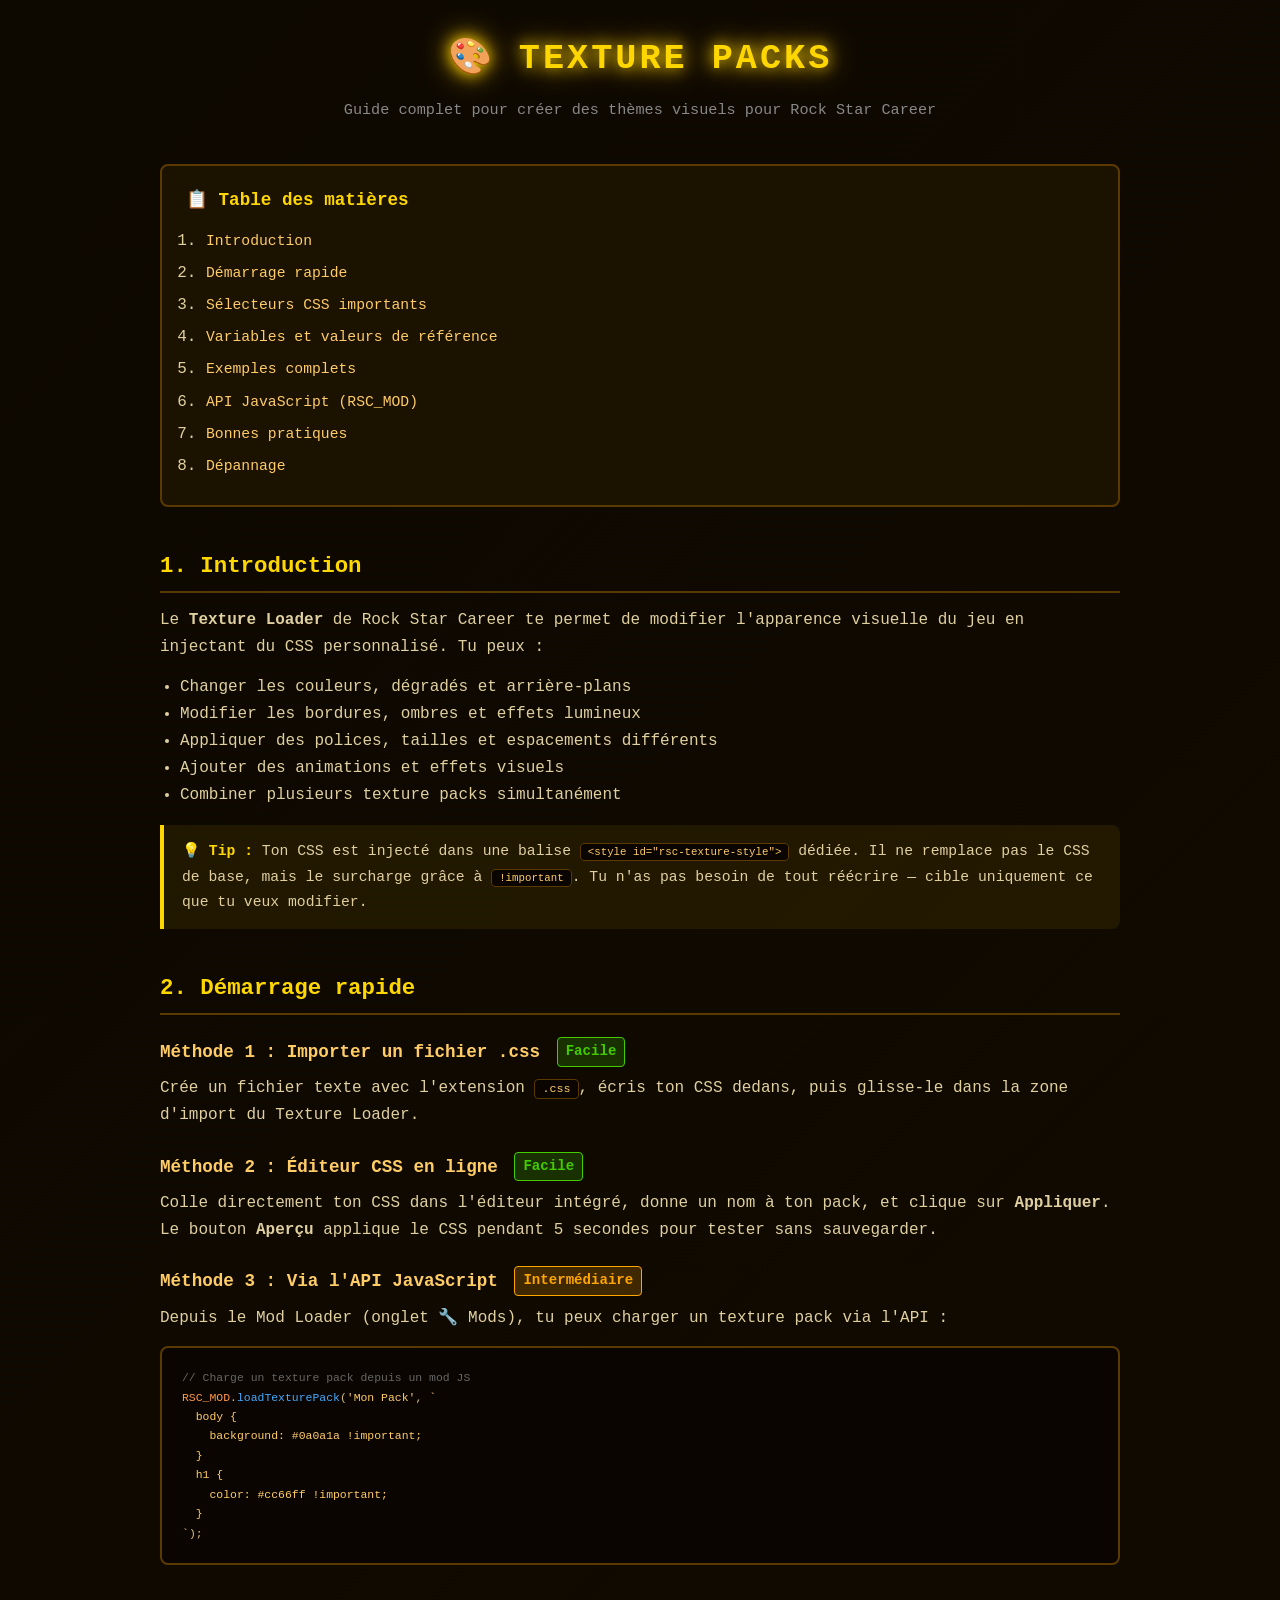
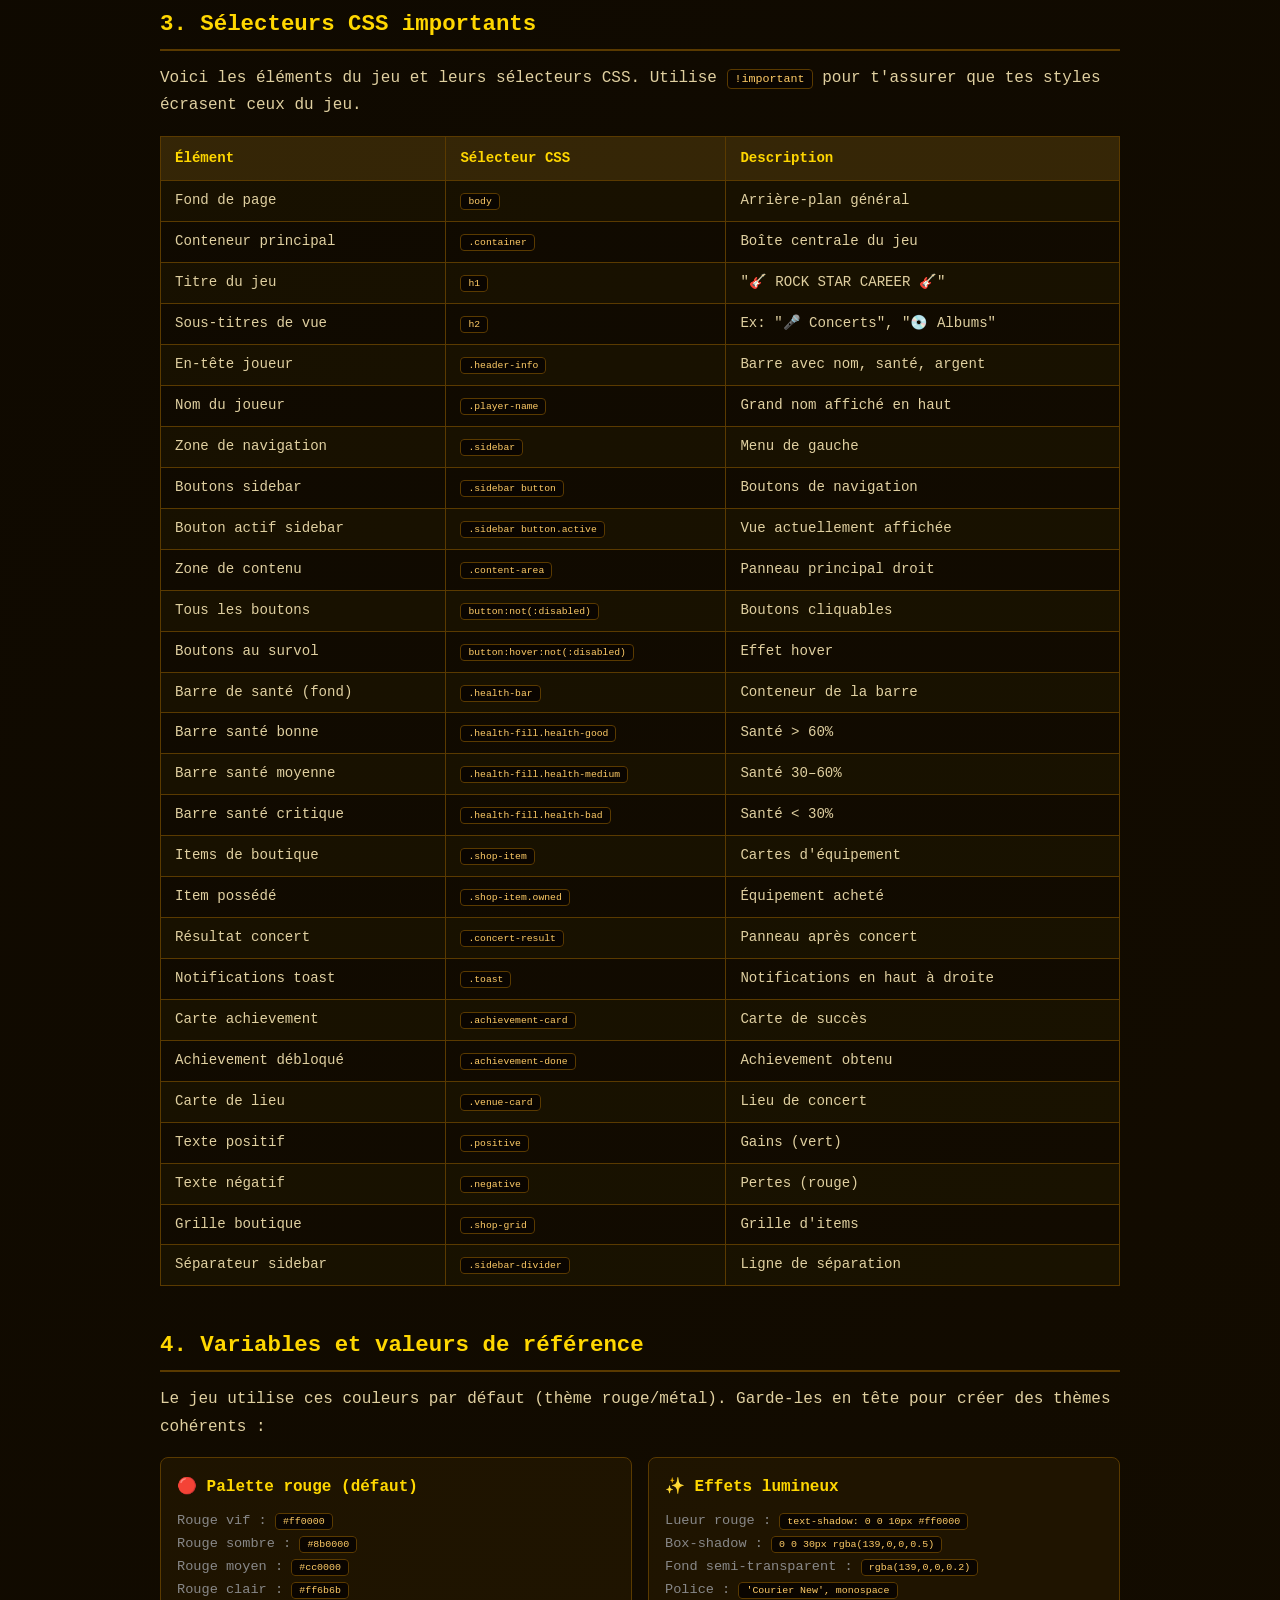
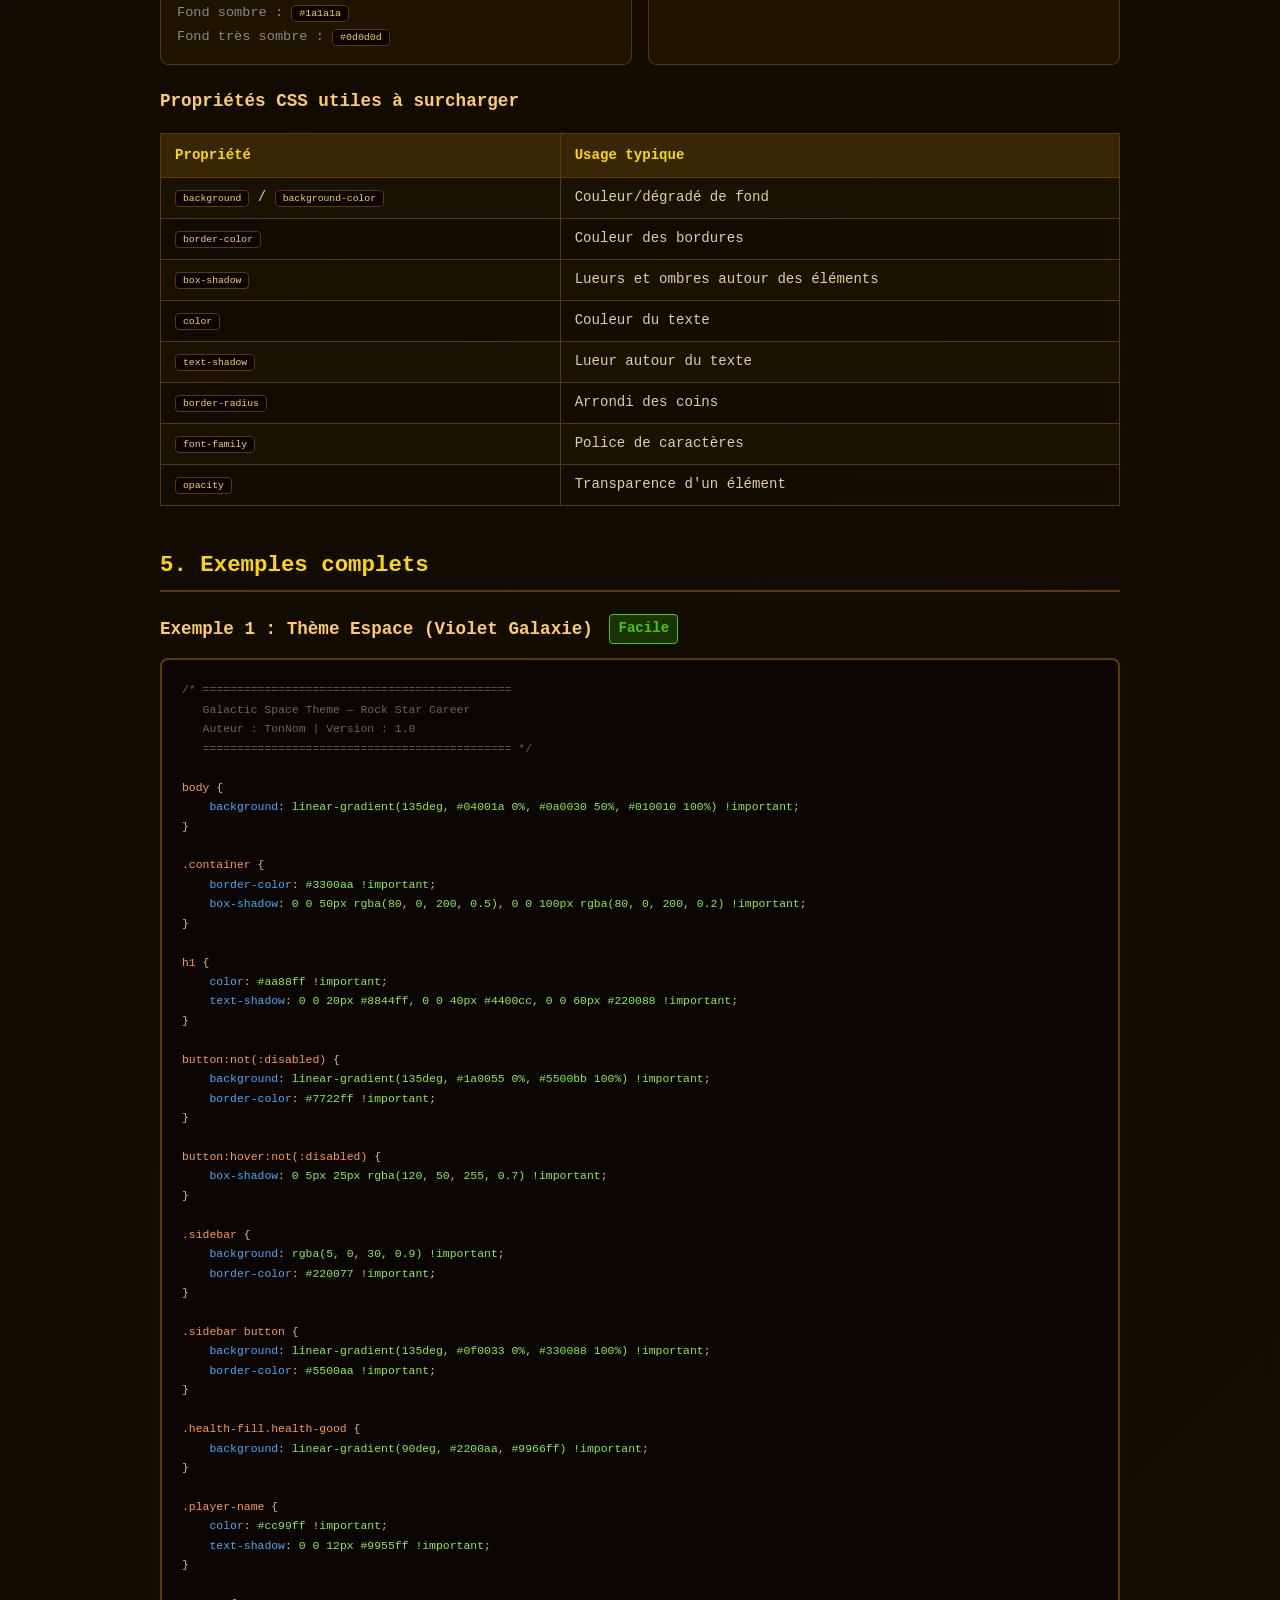
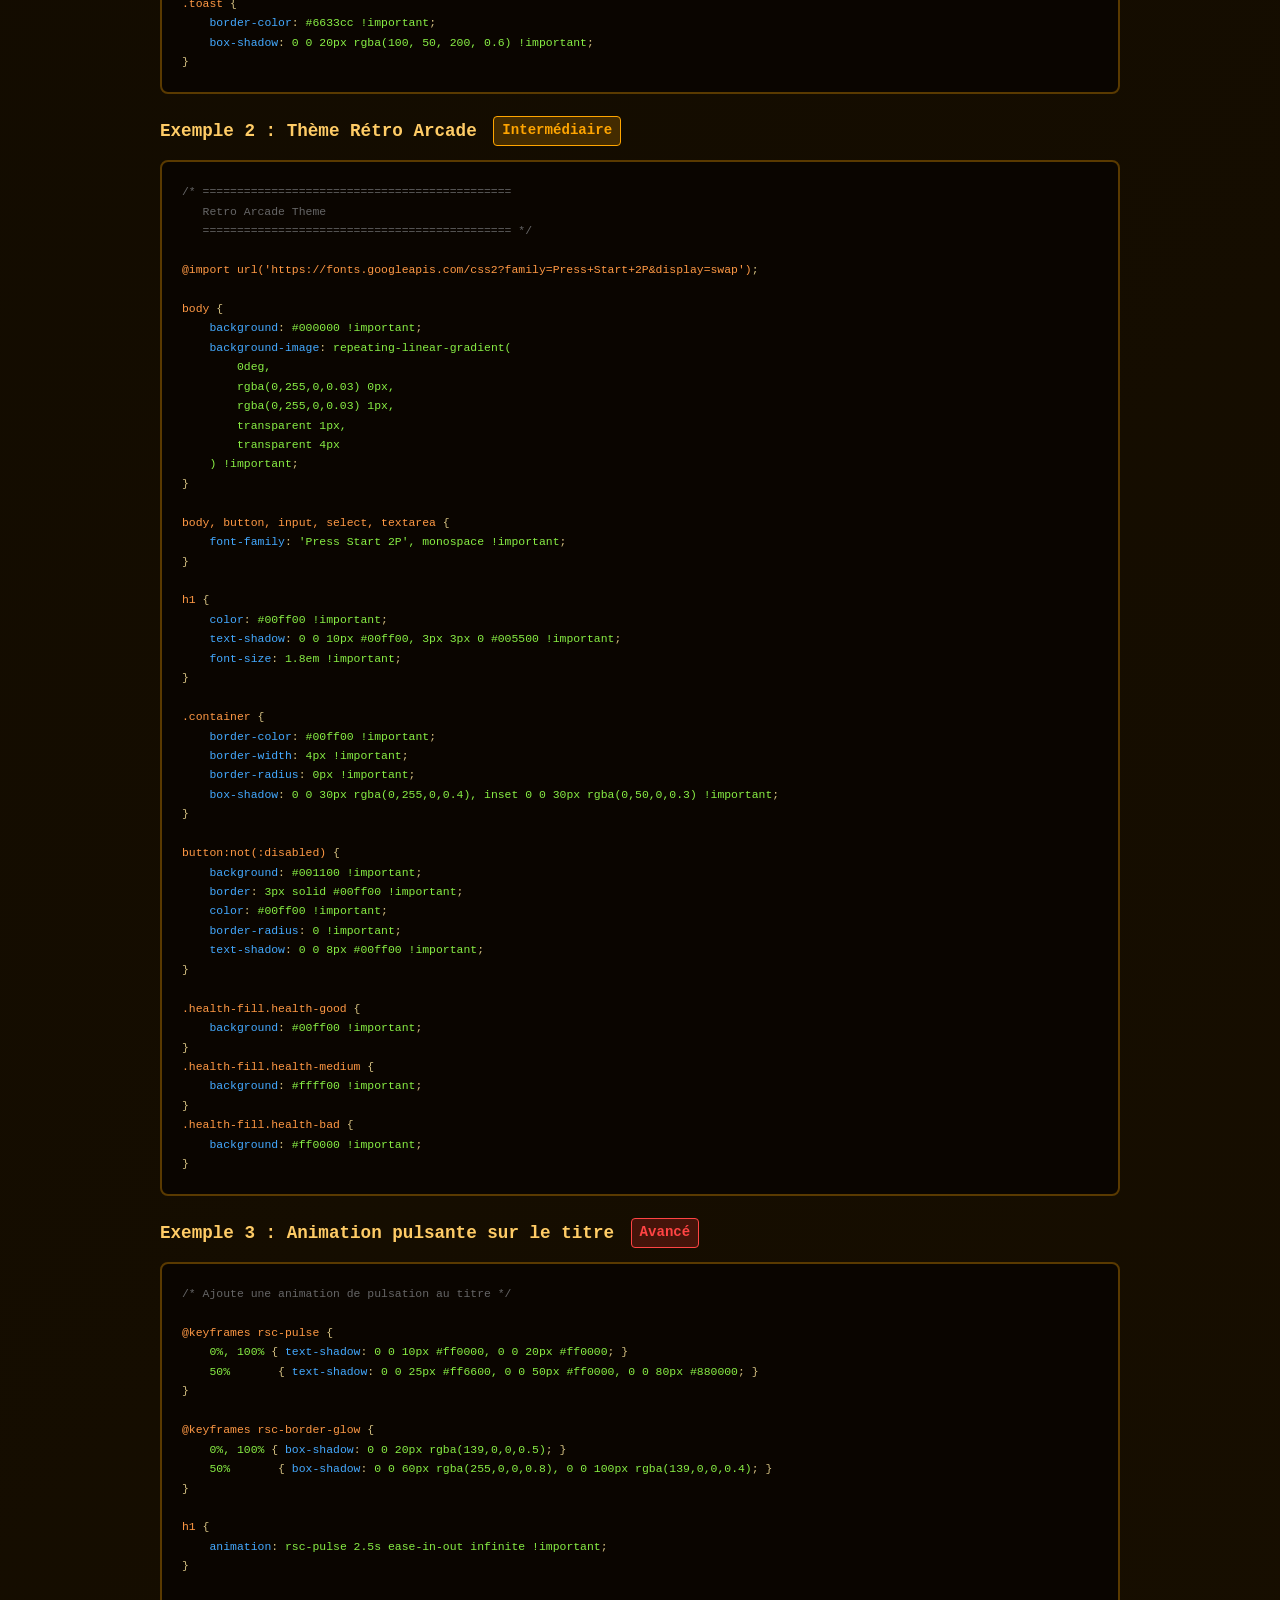
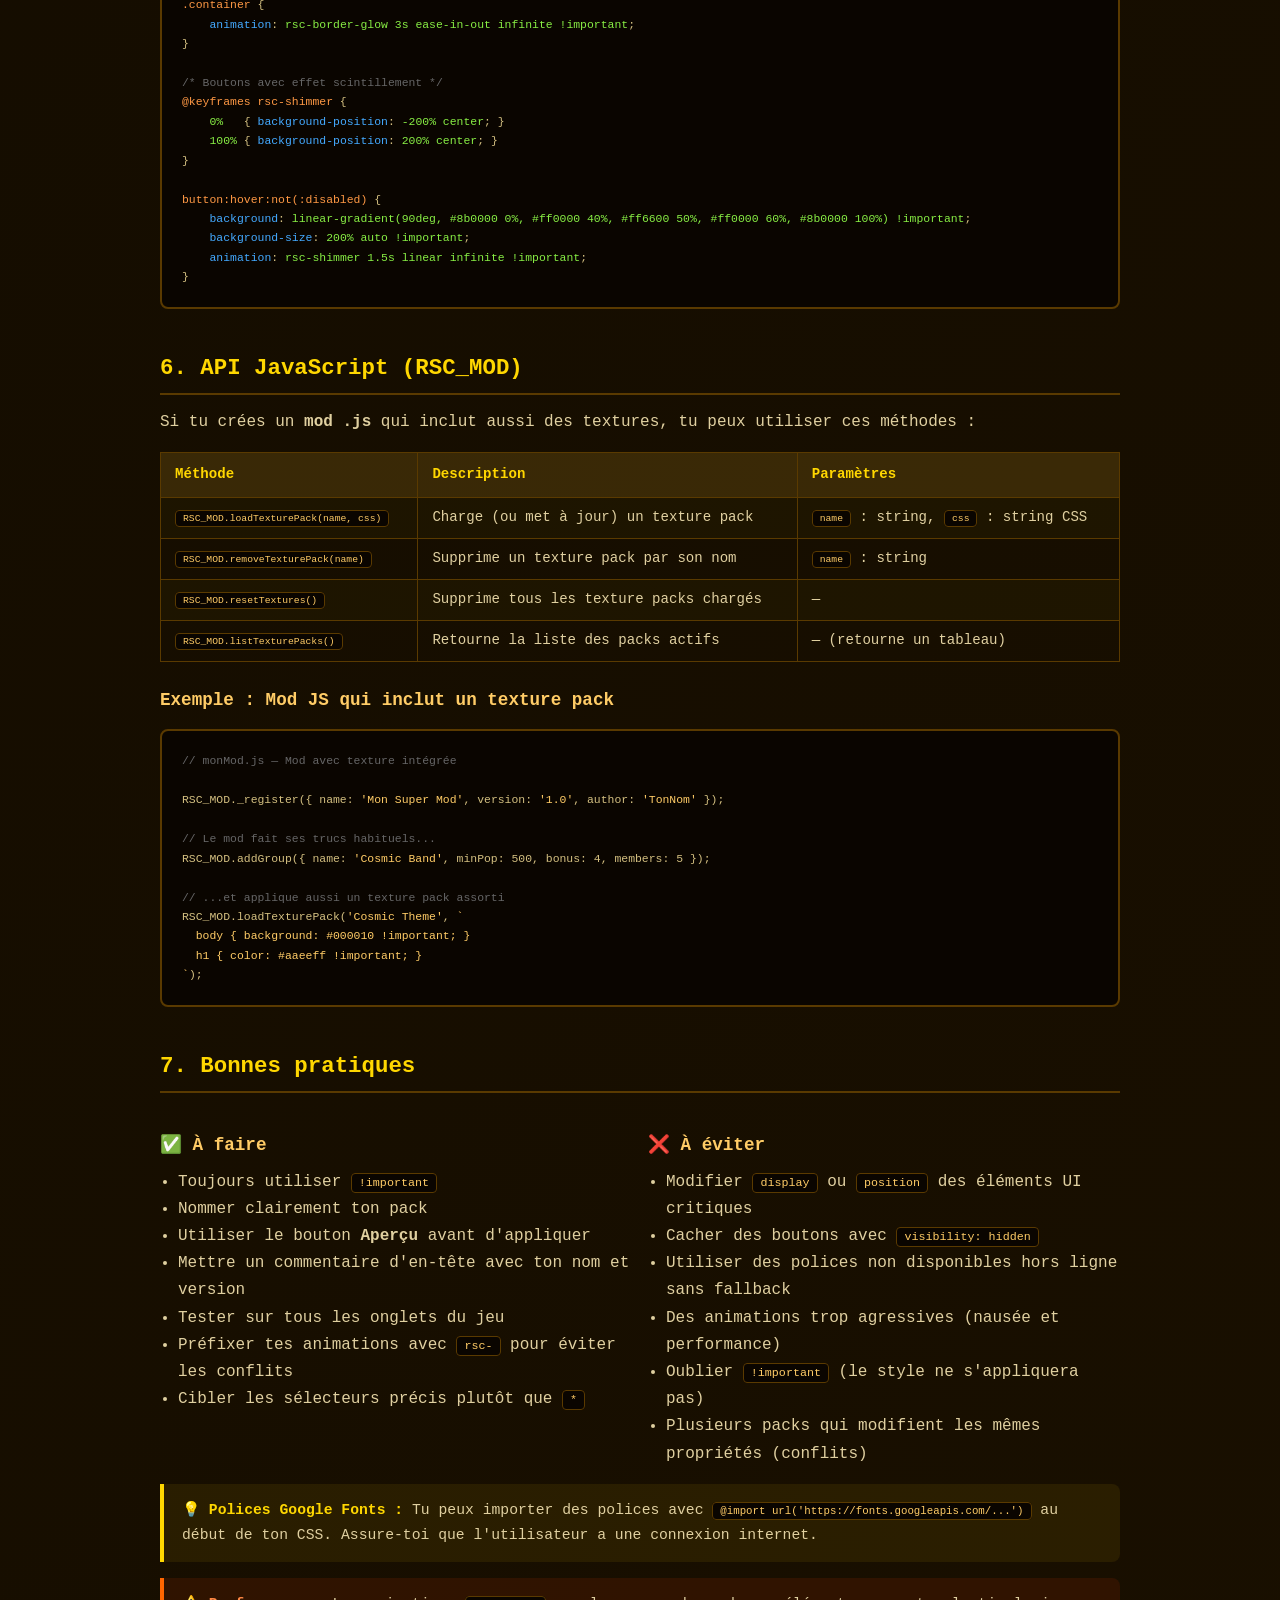
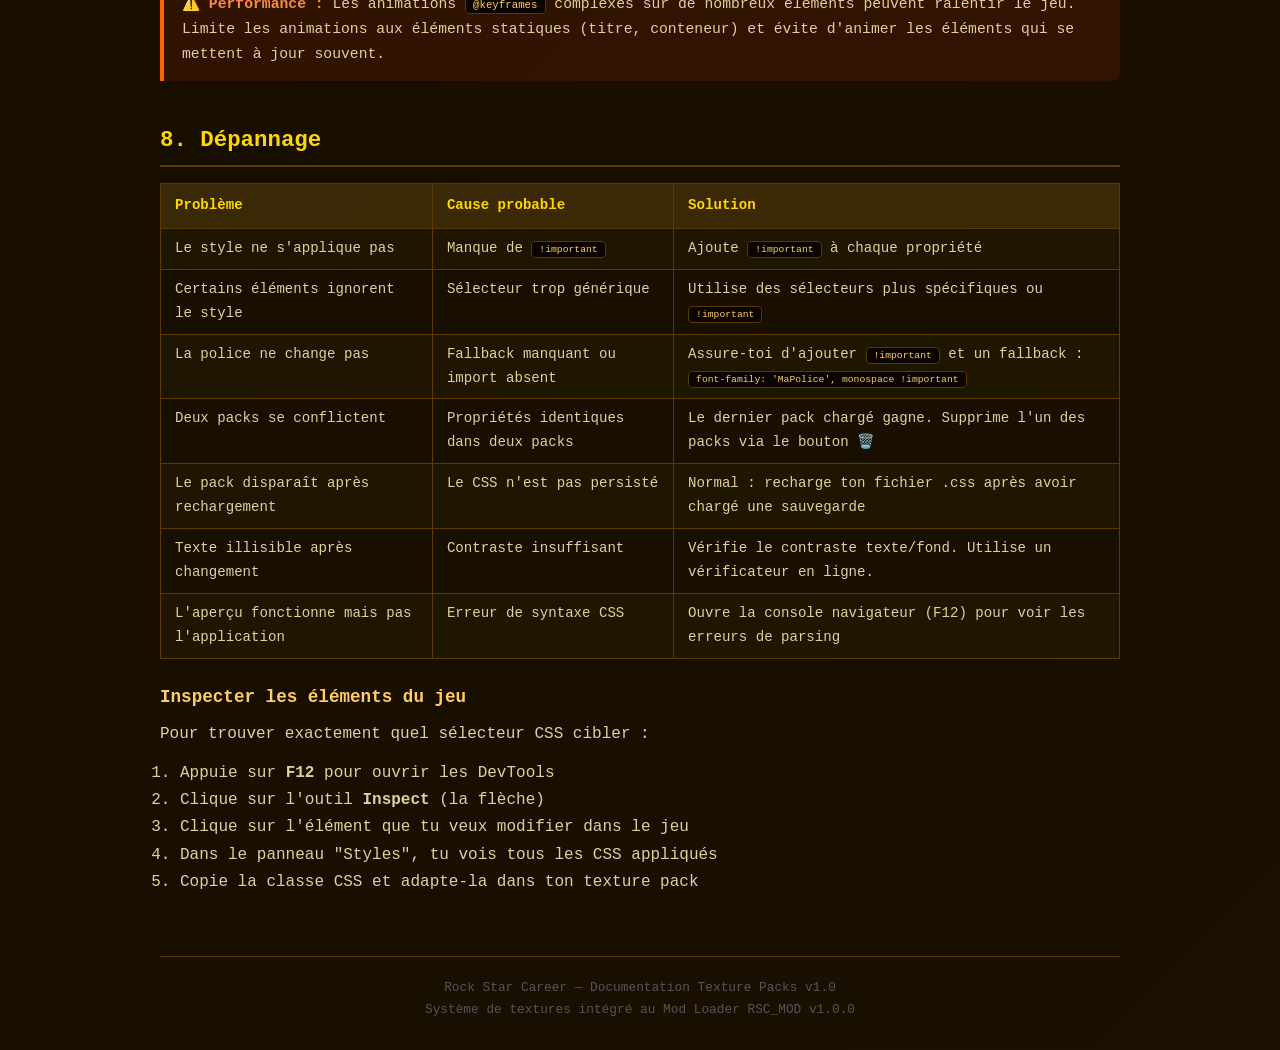
<file: TEXTURE_DOCUMENTATION.html>
<!DOCTYPE html>
<html lang="fr">
<head>
<meta charset="UTF-8">
<meta name="viewport" content="width=device-width, initial-scale=1.0">
<title>Rock Star Career — Documentation Texture Packs</title>
<style>
  :root {
    --gold: #ffd700;
    --gold-dim: #cc9900;
    --bg: #0d0800;
    --bg2: #1a1000;
    --border: #5a3a00;
    --text: #e0d0a0;
    --muted: #888;
    --code-bg: #0a0500;
    --green: #44cc00;
    --red: #ff4444;
    --blue: #44aaff;
  }
  * { box-sizing: border-box; margin: 0; padding: 0; }
  body {
    font-family: 'Courier New', monospace;
    background: linear-gradient(135deg, var(--bg) 0%, var(--bg2) 100%);
    color: var(--text);
    padding: 30px 20px;
    min-height: 100vh;
    line-height: 1.7;
  }
  .wrapper { max-width: 960px; margin: 0 auto; }
  h1 {
    font-size: 2.2em;
    color: var(--gold);
    text-shadow: 0 0 15px var(--gold), 0 0 30px var(--gold-dim);
    text-align: center;
    margin-bottom: 8px;
    letter-spacing: 3px;
  }
  .subtitle { text-align: center; color: var(--muted); margin-bottom: 40px; font-size: 0.95em; }
  h2 {
    color: var(--gold);
    font-size: 1.4em;
    margin: 40px 0 14px 0;
    padding-bottom: 6px;
    border-bottom: 2px solid var(--border);
  }
  h3 { color: #ffcc66; font-size: 1.1em; margin: 22px 0 8px 0; }
  p { margin-bottom: 12px; color: var(--text); }
  code {
    background: var(--code-bg);
    border: 1px solid var(--border);
    padding: 2px 7px;
    border-radius: 4px;
    color: #ffcc66;
    font-size: 0.9em;
  }
  pre {
    background: var(--code-bg);
    border: 2px solid var(--border);
    border-radius: 8px;
    padding: 20px;
    overflow-x: auto;
    margin: 14px 0 20px 0;
    font-size: 0.88em;
    color: #d4c080;
    white-space: pre;
  }
  pre .comment { color: #666; }
  pre .selector { color: #ff9944; }
  pre .property { color: #44aaff; }
  pre .value { color: #88ee44; }
  pre .string { color: #ffcc66; }
  .tip {
    background: rgba(255,200,0,0.08);
    border-left: 4px solid var(--gold);
    padding: 14px 18px;
    border-radius: 0 8px 8px 0;
    margin: 16px 0;
    font-size: 0.92em;
  }
  .tip strong { color: var(--gold); }
  .warn {
    background: rgba(255,60,0,0.1);
    border-left: 4px solid #ff6600;
    padding: 14px 18px;
    border-radius: 0 8px 8px 0;
    margin: 16px 0;
    font-size: 0.92em;
  }
  .warn strong { color: #ff8844; }
  table {
    width: 100%;
    border-collapse: collapse;
    margin: 16px 0 24px 0;
    font-size: 0.88em;
  }
  th {
    background: rgba(139,105,20,0.3);
    color: var(--gold);
    padding: 10px 14px;
    text-align: left;
    border: 1px solid var(--border);
  }
  td {
    padding: 8px 14px;
    border: 1px solid var(--border);
    vertical-align: top;
  }
  tr:nth-child(even) td { background: rgba(255,200,0,0.03); }
  td code { font-size: 0.85em; }
  .badge {
    display: inline-block;
    padding: 2px 8px;
    border-radius: 4px;
    font-size: 0.8em;
    font-weight: bold;
    margin-left: 6px;
    vertical-align: middle;
  }
  .badge-easy { background: rgba(68,204,0,0.2); color: var(--green); border: 1px solid var(--green); }
  .badge-med  { background: rgba(255,165,0,0.2); color: #ffa500; border: 1px solid #ffa500; }
  .badge-adv  { background: rgba(255,50,50,0.2); color: var(--red); border: 1px solid var(--red); }
  .grid2 { display: grid; grid-template-columns: 1fr 1fr; gap: 16px; margin: 16px 0; }
  @media (max-width: 600px) { .grid2 { grid-template-columns: 1fr; } }
  .card {
    background: rgba(60,40,0,0.3);
    border: 1px solid var(--border);
    border-radius: 8px;
    padding: 16px;
  }
  .card h4 { color: var(--gold); margin-bottom: 8px; font-size: 1em; }
  .card p { font-size: 0.85em; color: var(--muted); margin: 0; }
  .toc {
    background: rgba(60,40,0,0.3);
    border: 2px solid var(--border);
    border-radius: 8px;
    padding: 20px 24px;
    margin-bottom: 30px;
  }
  .toc h3 { color: var(--gold); margin-top: 0; margin-bottom: 12px; }
  .toc a { color: #ffcc66; text-decoration: none; font-size: 0.92em; }
  .toc a:hover { color: var(--gold); text-decoration: underline; }
  .toc li { margin: 5px 0; }
  .toc ol { padding-left: 20px; }
  footer { text-align: center; color: #555; font-size: 0.8em; margin-top: 60px; padding-top: 20px; border-top: 1px solid var(--border); }
</style>
</head>
<body>
<div class="wrapper">

  <h1>🎨 TEXTURE PACKS</h1>
  <p class="subtitle">Guide complet pour créer des thèmes visuels pour Rock Star Career</p>

  <div class="toc">
    <h3>📋 Table des matières</h3>
    <ol>
      <li><a href="#intro">Introduction</a></li>
      <li><a href="#quickstart">Démarrage rapide</a></li>
      <li><a href="#selectors">Sélecteurs CSS importants</a></li>
      <li><a href="#variables">Variables et valeurs de référence</a></li>
      <li><a href="#examples">Exemples complets</a></li>
      <li><a href="#api">API JavaScript (RSC_MOD)</a></li>
      <li><a href="#tips">Bonnes pratiques</a></li>
      <li><a href="#troubleshoot">Dépannage</a></li>
    </ol>
  </div>

  <!-- INTRO -->
  <h2 id="intro">1. Introduction</h2>
  <p>Le <strong>Texture Loader</strong> de Rock Star Career te permet de modifier l'apparence visuelle du jeu en injectant du CSS personnalisé. Tu peux :</p>
  <ul style="margin: 0 0 14px 20px;">
    <li>Changer les couleurs, dégradés et arrière-plans</li>
    <li>Modifier les bordures, ombres et effets lumineux</li>
    <li>Appliquer des polices, tailles et espacements différents</li>
    <li>Ajouter des animations et effets visuels</li>
    <li>Combiner plusieurs texture packs simultanément</li>
  </ul>

  <div class="tip">
    <strong>💡 Tip :</strong> Ton CSS est injecté dans une balise <code>&lt;style id="rsc-texture-style"&gt;</code> dédiée. Il ne remplace pas le CSS de base, mais le surcharge grâce à <code>!important</code>. Tu n'as pas besoin de tout réécrire — cible uniquement ce que tu veux modifier.
  </div>

  <!-- QUICKSTART -->
  <h2 id="quickstart">2. Démarrage rapide</h2>

  <h3>Méthode 1 : Importer un fichier .css <span class="badge badge-easy">Facile</span></h3>
  <p>Crée un fichier texte avec l'extension <code>.css</code>, écris ton CSS dedans, puis glisse-le dans la zone d'import du Texture Loader.</p>

  <h3>Méthode 2 : Éditeur CSS en ligne <span class="badge badge-easy">Facile</span></h3>
  <p>Colle directement ton CSS dans l'éditeur intégré, donne un nom à ton pack, et clique sur <strong>Appliquer</strong>. Le bouton <strong>Aperçu</strong> applique le CSS pendant 5 secondes pour tester sans sauvegarder.</p>

  <h3>Méthode 3 : Via l'API JavaScript <span class="badge badge-med">Intermédiaire</span></h3>
  <p>Depuis le Mod Loader (onglet 🔧 Mods), tu peux charger un texture pack via l'API :</p>
<pre><span class="comment">// Charge un texture pack depuis un mod JS</span>
<span class="selector">RSC_MOD</span>.<span class="property">loadTexturePack</span>(<span class="string">'Mon Pack'</span>, <span class="string">`
  body {
    background: #0a0a1a !important;
  }
  h1 {
    color: #cc66ff !important;
  }
`</span>);</pre>

  <!-- SELECTORS -->
  <h2 id="selectors">3. Sélecteurs CSS importants</h2>
  <p>Voici les éléments du jeu et leurs sélecteurs CSS. Utilise <code>!important</code> pour t'assurer que tes styles écrasent ceux du jeu.</p>

  <table>
    <tr><th>Élément</th><th>Sélecteur CSS</th><th>Description</th></tr>
    <tr><td>Fond de page</td><td><code>body</code></td><td>Arrière-plan général</td></tr>
    <tr><td>Conteneur principal</td><td><code>.container</code></td><td>Boîte centrale du jeu</td></tr>
    <tr><td>Titre du jeu</td><td><code>h1</code></td><td>"🎸 ROCK STAR CAREER 🎸"</td></tr>
    <tr><td>Sous-titres de vue</td><td><code>h2</code></td><td>Ex: "🎤 Concerts", "💿 Albums"</td></tr>
    <tr><td>En-tête joueur</td><td><code>.header-info</code></td><td>Barre avec nom, santé, argent</td></tr>
    <tr><td>Nom du joueur</td><td><code>.player-name</code></td><td>Grand nom affiché en haut</td></tr>
    <tr><td>Zone de navigation</td><td><code>.sidebar</code></td><td>Menu de gauche</td></tr>
    <tr><td>Boutons sidebar</td><td><code>.sidebar button</code></td><td>Boutons de navigation</td></tr>
    <tr><td>Bouton actif sidebar</td><td><code>.sidebar button.active</code></td><td>Vue actuellement affichée</td></tr>
    <tr><td>Zone de contenu</td><td><code>.content-area</code></td><td>Panneau principal droit</td></tr>
    <tr><td>Tous les boutons</td><td><code>button:not(:disabled)</code></td><td>Boutons cliquables</td></tr>
    <tr><td>Boutons au survol</td><td><code>button:hover:not(:disabled)</code></td><td>Effet hover</td></tr>
    <tr><td>Barre de santé (fond)</td><td><code>.health-bar</code></td><td>Conteneur de la barre</td></tr>
    <tr><td>Barre santé bonne</td><td><code>.health-fill.health-good</code></td><td>Santé &gt; 60%</td></tr>
    <tr><td>Barre santé moyenne</td><td><code>.health-fill.health-medium</code></td><td>Santé 30–60%</td></tr>
    <tr><td>Barre santé critique</td><td><code>.health-fill.health-bad</code></td><td>Santé &lt; 30%</td></tr>
    <tr><td>Items de boutique</td><td><code>.shop-item</code></td><td>Cartes d'équipement</td></tr>
    <tr><td>Item possédé</td><td><code>.shop-item.owned</code></td><td>Équipement acheté</td></tr>
    <tr><td>Résultat concert</td><td><code>.concert-result</code></td><td>Panneau après concert</td></tr>
    <tr><td>Notifications toast</td><td><code>.toast</code></td><td>Notifications en haut à droite</td></tr>
    <tr><td>Carte achievement</td><td><code>.achievement-card</code></td><td>Carte de succès</td></tr>
    <tr><td>Achievement débloqué</td><td><code>.achievement-done</code></td><td>Achievement obtenu</td></tr>
    <tr><td>Carte de lieu</td><td><code>.venue-card</code></td><td>Lieu de concert</td></tr>
    <tr><td>Texte positif</td><td><code>.positive</code></td><td>Gains (vert)</td></tr>
    <tr><td>Texte négatif</td><td><code>.negative</code></td><td>Pertes (rouge)</td></tr>
    <tr><td>Grille boutique</td><td><code>.shop-grid</code></td><td>Grille d'items</td></tr>
    <tr><td>Séparateur sidebar</td><td><code>.sidebar-divider</code></td><td>Ligne de séparation</td></tr>
  </table>

  <!-- VARIABLES -->
  <h2 id="variables">4. Variables et valeurs de référence</h2>
  <p>Le jeu utilise ces couleurs par défaut (thème rouge/métal). Garde-les en tête pour créer des thèmes cohérents :</p>

  <div class="grid2">
    <div class="card">
      <h4>🔴 Palette rouge (défaut)</h4>
      <p>
        Rouge vif : <code>#ff0000</code><br>
        Rouge sombre : <code>#8b0000</code><br>
        Rouge moyen : <code>#cc0000</code><br>
        Rouge clair : <code>#ff6b6b</code><br>
        Fond sombre : <code>#1a1a1a</code><br>
        Fond très sombre : <code>#0d0d0d</code>
      </p>
    </div>
    <div class="card">
      <h4>✨ Effets lumineux</h4>
      <p>
        Lueur rouge : <code>text-shadow: 0 0 10px #ff0000</code><br>
        Box-shadow : <code>0 0 30px rgba(139,0,0,0.5)</code><br>
        Fond semi-transparent : <code>rgba(139,0,0,0.2)</code><br>
        Police : <code>'Courier New', monospace</code>
      </p>
    </div>
  </div>

  <h3>Propriétés CSS utiles à surcharger</h3>
  <table>
    <tr><th>Propriété</th><th>Usage typique</th></tr>
    <tr><td><code>background</code> / <code>background-color</code></td><td>Couleur/dégradé de fond</td></tr>
    <tr><td><code>border-color</code></td><td>Couleur des bordures</td></tr>
    <tr><td><code>box-shadow</code></td><td>Lueurs et ombres autour des éléments</td></tr>
    <tr><td><code>color</code></td><td>Couleur du texte</td></tr>
    <tr><td><code>text-shadow</code></td><td>Lueur autour du texte</td></tr>
    <tr><td><code>border-radius</code></td><td>Arrondi des coins</td></tr>
    <tr><td><code>font-family</code></td><td>Police de caractères</td></tr>
    <tr><td><code>opacity</code></td><td>Transparence d'un élément</td></tr>
  </table>

  <!-- EXAMPLES -->
  <h2 id="examples">5. Exemples complets</h2>

  <h3>Exemple 1 : Thème Espace (Violet Galaxie) <span class="badge badge-easy">Facile</span></h3>
<pre><span class="comment">/* =============================================
   Galactic Space Theme — Rock Star Career
   Auteur : TonNom | Version : 1.0
   ============================================= */</span>

<span class="selector">body</span> {
    <span class="property">background</span>: <span class="value">linear-gradient(135deg, #04001a 0%, #0a0030 50%, #010010 100%) !important</span>;
}

<span class="selector">.container</span> {
    <span class="property">border-color</span>: <span class="value">#3300aa !important</span>;
    <span class="property">box-shadow</span>: <span class="value">0 0 50px rgba(80, 0, 200, 0.5), 0 0 100px rgba(80, 0, 200, 0.2) !important</span>;
}

<span class="selector">h1</span> {
    <span class="property">color</span>: <span class="value">#aa88ff !important</span>;
    <span class="property">text-shadow</span>: <span class="value">0 0 20px #8844ff, 0 0 40px #4400cc, 0 0 60px #220088 !important</span>;
}

<span class="selector">button:not(:disabled)</span> {
    <span class="property">background</span>: <span class="value">linear-gradient(135deg, #1a0055 0%, #5500bb 100%) !important</span>;
    <span class="property">border-color</span>: <span class="value">#7722ff !important</span>;
}

<span class="selector">button:hover:not(:disabled)</span> {
    <span class="property">box-shadow</span>: <span class="value">0 5px 25px rgba(120, 50, 255, 0.7) !important</span>;
}

<span class="selector">.sidebar</span> {
    <span class="property">background</span>: <span class="value">rgba(5, 0, 30, 0.9) !important</span>;
    <span class="property">border-color</span>: <span class="value">#220077 !important</span>;
}

<span class="selector">.sidebar button</span> {
    <span class="property">background</span>: <span class="value">linear-gradient(135deg, #0f0033 0%, #330088 100%) !important</span>;
    <span class="property">border-color</span>: <span class="value">#5500aa !important</span>;
}

<span class="selector">.health-fill.health-good</span> {
    <span class="property">background</span>: <span class="value">linear-gradient(90deg, #2200aa, #9966ff) !important</span>;
}

<span class="selector">.player-name</span> {
    <span class="property">color</span>: <span class="value">#cc99ff !important</span>;
    <span class="property">text-shadow</span>: <span class="value">0 0 12px #9955ff !important</span>;
}

<span class="selector">.toast</span> {
    <span class="property">border-color</span>: <span class="value">#6633cc !important</span>;
    <span class="property">box-shadow</span>: <span class="value">0 0 20px rgba(100, 50, 200, 0.6) !important</span>;
}</pre>

  <h3>Exemple 2 : Thème Rétro Arcade <span class="badge badge-med">Intermédiaire</span></h3>
<pre><span class="comment">/* =============================================
   Retro Arcade Theme
   ============================================= */</span>

<span class="selector">@import url('https://fonts.googleapis.com/css2?family=Press+Start+2P&display=swap')</span>;

<span class="selector">body</span> {
    <span class="property">background</span>: <span class="value">#000000 !important</span>;
    <span class="property">background-image</span>: <span class="value">repeating-linear-gradient(
        0deg,
        rgba(0,255,0,0.03) 0px,
        rgba(0,255,0,0.03) 1px,
        transparent 1px,
        transparent 4px
    ) !important</span>;
}

<span class="selector">body, button, input, select, textarea</span> {
    <span class="property">font-family</span>: <span class="value">'Press Start 2P', monospace !important</span>;
}

<span class="selector">h1</span> {
    <span class="property">color</span>: <span class="value">#00ff00 !important</span>;
    <span class="property">text-shadow</span>: <span class="value">0 0 10px #00ff00, 3px 3px 0 #005500 !important</span>;
    <span class="property">font-size</span>: <span class="value">1.8em !important</span>;
}

<span class="selector">.container</span> {
    <span class="property">border-color</span>: <span class="value">#00ff00 !important</span>;
    <span class="property">border-width</span>: <span class="value">4px !important</span>;
    <span class="property">border-radius</span>: <span class="value">0px !important</span>;
    <span class="property">box-shadow</span>: <span class="value">0 0 30px rgba(0,255,0,0.4), inset 0 0 30px rgba(0,50,0,0.3) !important</span>;
}

<span class="selector">button:not(:disabled)</span> {
    <span class="property">background</span>: <span class="value">#001100 !important</span>;
    <span class="property">border</span>: <span class="value">3px solid #00ff00 !important</span>;
    <span class="property">color</span>: <span class="value">#00ff00 !important</span>;
    <span class="property">border-radius</span>: <span class="value">0 !important</span>;
    <span class="property">text-shadow</span>: <span class="value">0 0 8px #00ff00 !important</span>;
}

<span class="selector">.health-fill.health-good</span> {
    <span class="property">background</span>: <span class="value">#00ff00 !important</span>;
}
<span class="selector">.health-fill.health-medium</span> {
    <span class="property">background</span>: <span class="value">#ffff00 !important</span>;
}
<span class="selector">.health-fill.health-bad</span> {
    <span class="property">background</span>: <span class="value">#ff0000 !important</span>;
}</pre>

  <h3>Exemple 3 : Animation pulsante sur le titre <span class="badge badge-adv">Avancé</span></h3>
<pre><span class="comment">/* Ajoute une animation de pulsation au titre */</span>

<span class="selector">@keyframes rsc-pulse</span> {
    <span class="value">0%, 100%</span> { <span class="property">text-shadow</span>: <span class="value">0 0 10px #ff0000, 0 0 20px #ff0000</span>; }
    <span class="value">50%</span>       { <span class="property">text-shadow</span>: <span class="value">0 0 25px #ff6600, 0 0 50px #ff0000, 0 0 80px #880000</span>; }
}

<span class="selector">@keyframes rsc-border-glow</span> {
    <span class="value">0%, 100%</span> { <span class="property">box-shadow</span>: <span class="value">0 0 20px rgba(139,0,0,0.5)</span>; }
    <span class="value">50%</span>       { <span class="property">box-shadow</span>: <span class="value">0 0 60px rgba(255,0,0,0.8), 0 0 100px rgba(139,0,0,0.4)</span>; }
}

<span class="selector">h1</span> {
    <span class="property">animation</span>: <span class="value">rsc-pulse 2.5s ease-in-out infinite !important</span>;
}

<span class="selector">.container</span> {
    <span class="property">animation</span>: <span class="value">rsc-border-glow 3s ease-in-out infinite !important</span>;
}

<span class="comment">/* Boutons avec effet scintillement */</span>
<span class="selector">@keyframes rsc-shimmer</span> {
    <span class="value">0%</span>   { <span class="property">background-position</span>: <span class="value">-200% center</span>; }
    <span class="value">100%</span> { <span class="property">background-position</span>: <span class="value">200% center</span>; }
}

<span class="selector">button:hover:not(:disabled)</span> {
    <span class="property">background</span>: <span class="value">linear-gradient(90deg, #8b0000 0%, #ff0000 40%, #ff6600 50%, #ff0000 60%, #8b0000 100%) !important</span>;
    <span class="property">background-size</span>: <span class="value">200% auto !important</span>;
    <span class="property">animation</span>: <span class="value">rsc-shimmer 1.5s linear infinite !important</span>;
}</pre>

  <!-- API -->
  <h2 id="api">6. API JavaScript (RSC_MOD)</h2>
  <p>Si tu crées un <strong>mod .js</strong> qui inclut aussi des textures, tu peux utiliser ces méthodes :</p>

  <table>
    <tr><th>Méthode</th><th>Description</th><th>Paramètres</th></tr>
    <tr>
      <td><code>RSC_MOD.loadTexturePack(name, css)</code></td>
      <td>Charge (ou met à jour) un texture pack</td>
      <td><code>name</code> : string, <code>css</code> : string CSS</td>
    </tr>
    <tr>
      <td><code>RSC_MOD.removeTexturePack(name)</code></td>
      <td>Supprime un texture pack par son nom</td>
      <td><code>name</code> : string</td>
    </tr>
    <tr>
      <td><code>RSC_MOD.resetTextures()</code></td>
      <td>Supprime tous les texture packs chargés</td>
      <td>—</td>
    </tr>
    <tr>
      <td><code>RSC_MOD.listTexturePacks()</code></td>
      <td>Retourne la liste des packs actifs</td>
      <td>— (retourne un tableau)</td>
    </tr>
  </table>

  <h3>Exemple : Mod JS qui inclut un texture pack</h3>
<pre><span class="comment">// monMod.js — Mod avec texture intégrée</span>

RSC_MOD._register({ name: <span class="string">'Mon Super Mod'</span>, version: <span class="string">'1.0'</span>, author: <span class="string">'TonNom'</span> });

<span class="comment">// Le mod fait ses trucs habituels...</span>
RSC_MOD.addGroup({ name: <span class="string">'Cosmic Band'</span>, minPop: 500, bonus: 4, members: 5 });

<span class="comment">// ...et applique aussi un texture pack assorti</span>
RSC_MOD.loadTexturePack(<span class="string">'Cosmic Theme'</span>, <span class="string">`
  body { background: #000010 !important; }
  h1 { color: #aaeeff !important; }
`</span>);</pre>

  <!-- TIPS -->
  <h2 id="tips">7. Bonnes pratiques</h2>

  <div class="grid2">
    <div>
      <h3>✅ À faire</h3>
      <ul style="margin-left:18px;">
        <li>Toujours utiliser <code>!important</code></li>
        <li>Nommer clairement ton pack</li>
        <li>Utiliser le bouton <strong>Aperçu</strong> avant d'appliquer</li>
        <li>Mettre un commentaire d'en-tête avec ton nom et version</li>
        <li>Tester sur tous les onglets du jeu</li>
        <li>Préfixer tes animations avec <code>rsc-</code> pour éviter les conflits</li>
        <li>Cibler les sélecteurs précis plutôt que <code>*</code></li>
      </ul>
    </div>
    <div>
      <h3>❌ À éviter</h3>
      <ul style="margin-left:18px;">
        <li>Modifier <code>display</code> ou <code>position</code> des éléments UI critiques</li>
        <li>Cacher des boutons avec <code>visibility: hidden</code></li>
        <li>Utiliser des polices non disponibles hors ligne sans fallback</li>
        <li>Des animations trop agressives (nausée et performance)</li>
        <li>Oublier <code>!important</code> (le style ne s'appliquera pas)</li>
        <li>Plusieurs packs qui modifient les mêmes propriétés (conflits)</li>
      </ul>
    </div>
  </div>

  <div class="tip">
    <strong>💡 Polices Google Fonts :</strong> Tu peux importer des polices avec <code>@import url('https://fonts.googleapis.com/...')</code> au début de ton CSS. Assure-toi que l'utilisateur a une connexion internet.
  </div>

  <div class="warn">
    <strong>⚠️ Performance :</strong> Les animations <code>@keyframes</code> complexes sur de nombreux éléments peuvent ralentir le jeu. Limite les animations aux éléments statiques (titre, conteneur) et évite d'animer les éléments qui se mettent à jour souvent.
  </div>

  <!-- TROUBLESHOOT -->
  <h2 id="troubleshoot">8. Dépannage</h2>

  <table>
    <tr><th>Problème</th><th>Cause probable</th><th>Solution</th></tr>
    <tr>
      <td>Le style ne s'applique pas</td>
      <td>Manque de <code>!important</code></td>
      <td>Ajoute <code>!important</code> à chaque propriété</td>
    </tr>
    <tr>
      <td>Certains éléments ignorent le style</td>
      <td>Sélecteur trop générique</td>
      <td>Utilise des sélecteurs plus spécifiques ou <code>!important</code></td>
    </tr>
    <tr>
      <td>La police ne change pas</td>
      <td>Fallback manquant ou import absent</td>
      <td>Assure-toi d'ajouter <code>!important</code> et un fallback : <code>font-family: 'MaPolice', monospace !important</code></td>
    </tr>
    <tr>
      <td>Deux packs se conflictent</td>
      <td>Propriétés identiques dans deux packs</td>
      <td>Le dernier pack chargé gagne. Supprime l'un des packs via le bouton 🗑️</td>
    </tr>
    <tr>
      <td>Le pack disparaît après rechargement</td>
      <td>Le CSS n'est pas persisté</td>
      <td>Normal : recharge ton fichier .css après avoir chargé une sauvegarde</td>
    </tr>
    <tr>
      <td>Texte illisible après changement</td>
      <td>Contraste insuffisant</td>
      <td>Vérifie le contraste texte/fond. Utilise un vérificateur en ligne.</td>
    </tr>
    <tr>
      <td>L'aperçu fonctionne mais pas l'application</td>
      <td>Erreur de syntaxe CSS</td>
      <td>Ouvre la console navigateur (F12) pour voir les erreurs de parsing</td>
    </tr>
  </table>

  <h3>Inspecter les éléments du jeu</h3>
  <p>Pour trouver exactement quel sélecteur CSS cibler :</p>
  <ol style="margin-left:20px; margin-bottom:14px;">
    <li>Appuie sur <strong>F12</strong> pour ouvrir les DevTools</li>
    <li>Clique sur l'outil <strong>Inspect</strong> (la flèche)</li>
    <li>Clique sur l'élément que tu veux modifier dans le jeu</li>
    <li>Dans le panneau "Styles", tu vois tous les CSS appliqués</li>
    <li>Copie la classe CSS et adapte-la dans ton texture pack</li>
  </ol>

  <footer>
    Rock Star Career — Documentation Texture Packs v1.0<br>
    Système de textures intégré au Mod Loader RSC_MOD v1.0.0
  </footer>

</div>
</body>
</html>
</file>
<file: style.css>
* {
    margin: 0;
    padding: 0;
    box-sizing: border-box;
}

body {
    font-family: 'Courier New', monospace;
    background: linear-gradient(135deg, #1a1a1a 0%, #2d0a0a 100%);
    color: #fff;
    padding: 20px;
    min-height: 100vh;
}

.container {
    max-width: 1200px;
    margin: 0 auto;
    background: rgba(0, 0, 0, 0.7);
    border: 3px solid #8b0000;
    border-radius: 10px;
    padding: 30px;
    box-shadow: 0 0 30px rgba(139, 0, 0, 0.5);
}

h1 {
    text-align: center;
    color: #ff0000;
    text-shadow: 0 0 10px #ff0000;
    margin-bottom: 30px;
    font-size: 2.5em;
    letter-spacing: 3px;
}

.creation-screen, .game-screen, .death-screen {
    display: none;
}

.creation-screen.active, .game-screen.active, .death-screen.active {
    display: block;
}

.form-group {
    margin-bottom: 20px;
}

label {
    display: block;
    margin-bottom: 8px;
    color: #ff6b6b;
    font-weight: bold;
    font-size: 1.1em;
}

input, select {
    width: 100%;
    padding: 12px;
    background: #1a1a1a;
    border: 2px solid #8b0000;
    color: #fff;
    font-size: 16px;
    border-radius: 5px;
    font-family: 'Courier New', monospace;
}

input:focus, select:focus {
    outline: none;
    border-color: #ff0000;
    box-shadow: 0 0 10px rgba(255, 0, 0, 0.3);
}

button {
    background: linear-gradient(135deg, #8b0000 0%, #ff0000 100%);
    color: #fff;
    border: none;
    padding: 15px 30px;
    font-size: 18px;
    font-weight: bold;
    cursor: pointer;
    border-radius: 5px;
    margin: 10px 5px;
    transition: all 0.3s;
    font-family: 'Courier New', monospace;
    text-transform: uppercase;
    letter-spacing: 2px;
}

button:hover {
    transform: translateY(-2px);
    box-shadow: 0 5px 20px rgba(255, 0, 0, 0.5);
}

button:disabled {
    background: #444;
    cursor: not-allowed;
    opacity: 0.5;
}

.main-layout {
    display: grid;
    grid-template-columns: 250px 1fr;
    gap: 20px;
}

.sidebar {
    background: rgba(10, 0, 0, 0.6);
    border: 2px solid #6b0000;
    padding: 12px;
    border-radius: 8px;
    height: fit-content;
    display: flex;
    flex-direction: column;
    gap: 6px;
}

/* Tous les boutons sidebar : base uniforme rouge sombre */
.sidebar button {
    width: 100%;
    margin: 0;
    padding: 11px 12px;
    font-size: 13px;
    letter-spacing: 1px;
    text-transform: uppercase;
    background: linear-gradient(135deg, #5a0000 0%, #9b0000 100%);
    border: 1px solid #cc0000;
    border-radius: 6px;
    color: #fff;
    font-weight: bold;
    font-family: 'Courier New', monospace;
    cursor: pointer;
    transition: all 0.2s;
    text-align: left;
    display: flex;
    align-items: center;
    gap: 8px;
}

.sidebar button:hover {
    background: linear-gradient(135deg, #7a0000 0%, #cc0000 100%);
    border-color: #ff3333;
    transform: translateX(3px);
    box-shadow: 3px 0 12px rgba(255, 0, 0, 0.4);
}

.sidebar button.active {
    background: linear-gradient(135deg, #aa0000 0%, #ff2200 100%);
    border-color: #ff4400;
    box-shadow: 0 0 12px rgba(255, 60, 0, 0.5);
}

.sidebar-divider {
    height: 1px;
    background: linear-gradient(90deg, transparent, #6b0000, transparent);
    margin: 2px 0;
}

.sidebar button.btn-save {
    background: linear-gradient(135deg, #003344 0%, #005566 100%);
    border-color: #007799;
    font-size: 12px;
    padding: 9px 12px;
}

.sidebar button.btn-save:hover {
    background: linear-gradient(135deg, #004455 0%, #007799 100%);
    border-color: #00aacc;
    box-shadow: 3px 0 12px rgba(0, 150, 200, 0.3);
    transform: translateX(3px);
}

.content-area {
    background: rgba(139, 0, 0, 0.2);
    border: 2px solid #8b0000;
    padding: 20px;
    border-radius: 5px;
    min-height: 500px;
}

.stats-compact {
    display: grid;
    grid-template-columns: 1fr 1fr;
    gap: 10px;
    margin-bottom: 20px;
}

.stat-row {
    background: rgba(0, 0, 0, 0.3);
    padding: 8px 12px;
    border-radius: 5px;
    display: flex;
    justify-content: space-between;
}

.stat-label {
    color: #ff6b6b;
}

.stat-value {
    color: #fff;
    font-weight: bold;
}

.header-info {
    background: rgba(139, 0, 0, 0.3);
    border: 2px solid #8b0000;
    padding: 20px;
    border-radius: 5px;
    margin-bottom: 20px;
    text-align: center;
}

.player-name {
    font-size: 2em;
    color: #ff0000;
    text-shadow: 0 0 10px #ff0000;
    margin-bottom: 10px;
}

.health-bar {
    width: 100%;
    height: 20px;
    background: #1a1a1a;
    border-radius: 10px;
    overflow: hidden;
    margin: 10px 0;
    border: 2px solid #8b0000;
}

.health-fill {
    height: 100%;
    transition: all 0.3s;
    display: flex;
    align-items: center;
    justify-content: center;
    font-size: 12px;
    font-weight: bold;
}

.health-good { 
    background: linear-gradient(90deg, #00aa00, #00ff00); 
}

.health-medium { 
    background: linear-gradient(90deg, #aaaa00, #ffff00); 
}

.health-bad { 
    background: linear-gradient(90deg, #aa0000, #ff0000); 
}

.shop-grid {
    display: grid;
    grid-template-columns: repeat(auto-fit, minmax(300px, 1fr));
    gap: 15px;
}

.shop-item {
    background: rgba(139, 0, 0, 0.2);
    border: 2px solid #8b0000;
    padding: 15px;
    border-radius: 5px;
}

.shop-item.owned {
    border-color: #00aa00;
    background: rgba(0, 139, 0, 0.2);
}

.concert-result {
    background: rgba(0, 139, 0, 0.3);
    border: 2px solid #00ff00;
    padding: 20px;
    margin: 20px 0;
    border-radius: 5px;
    animation: fadeIn 0.5s;
}

@keyframes fadeIn {
    from { 
        opacity: 0; 
        transform: translateY(-10px); 
    }
    to { 
        opacity: 1; 
        transform: translateY(0); 
    }
}

.negative { 
    color: #ff4444; 
}

.positive { 
    color: #00ff00; 
}

.training-grid {
    display: grid;
    grid-template-columns: repeat(auto-fit, minmax(250px, 1fr));
    gap: 15px;
}

.action-grid {
    display: grid;
    grid-template-columns: repeat(auto-fit, minmax(200px, 1fr));
    gap: 15px;
    margin: 20px 0;
}
/* ===================== */
/* TOAST NOTIFICATIONS   */
/* ===================== */
#toastContainer {
    position: fixed;
    top: 20px;
    right: 20px;
    z-index: 9999;
    display: flex;
    flex-direction: column;
    gap: 10px;
    max-width: 380px;
}

.toast {
    background: linear-gradient(135deg, rgba(20,0,0,0.97) 0%, rgba(60,0,0,0.97) 100%);
    border: 2px solid #ff0000;
    color: #fff;
    padding: 14px 18px;
    border-radius: 8px;
    font-family: 'Courier New', monospace;
    font-size: 0.9em;
    box-shadow: 0 0 20px rgba(255,0,0,0.4);
    opacity: 0;
    transform: translateX(40px);
    transition: opacity 0.35s, transform 0.35s;
    line-height: 1.4;
}

.toast-show {
    opacity: 1;
    transform: translateX(0);
}

/* ===================== */
/* ACHIEVEMENTS          */
/* ===================== */
.achievements-grid {
    display: grid;
    grid-template-columns: repeat(auto-fill, minmax(200px, 1fr));
    gap: 14px;
}

.achievement-card {
    padding: 16px;
    border-radius: 8px;
    text-align: center;
    transition: transform 0.2s;
}

.achievement-done {
    background: rgba(0, 80, 0, 0.4);
    border: 2px solid #00cc00;
}

.achievement-done:hover {
    transform: translateY(-3px);
    box-shadow: 0 5px 15px rgba(0,200,0,0.3);
}

.achievement-locked {
    background: rgba(40, 40, 40, 0.5);
    border: 2px solid #444;
    opacity: 0.65;
}

.achievement-icon {
    font-size: 2em;
    margin-bottom: 8px;
}

.achievement-name {
    color: #fff;
    font-weight: bold;
    font-size: 0.95em;
    margin-bottom: 5px;
}

.achievement-desc {
    color: #aaa;
    font-size: 0.8em;
    margin-bottom: 6px;
}

.achievement-reward {
    color: #ffd700;
    font-size: 0.78em;
    font-weight: bold;
}

/* ===================== */
/* VENUE CARDS           */
/* ===================== */
.venues-grid {
    display: grid;
    grid-template-columns: repeat(auto-fill, minmax(160px, 1fr));
    gap: 12px;
    margin: 15px 0;
}

.venue-card {
    background: rgba(139, 0, 0, 0.2);
    border: 2px solid #8b0000;
    padding: 14px;
    border-radius: 8px;
    text-align: center;
    transition: transform 0.2s, box-shadow 0.2s;
}

.venue-card:not(.venue-locked):hover {
    transform: translateY(-3px);
    box-shadow: 0 5px 15px rgba(255,0,0,0.3);
}

.venue-locked {
    opacity: 0.5;
    border-color: #444;
}

.venue-emoji {
    font-size: 2em;
    margin-bottom: 6px;
}

.venue-name {
    color: #ff0000;
    font-weight: bold;
    margin-bottom: 6px;
    font-size: 0.95em;
}

.venue-info {
    color: #ff9999;
    font-size: 0.8em;
    margin: 3px 0;
}

.venue-lock {
    color: #ffa500;
    font-size: 0.78em;
    margin: 5px 0;
}

.venue-card button {
    margin: 8px 0 0 0;
    padding: 8px 16px;
    font-size: 14px;
    width: 100%;
}

/* ===================== */
/* MOD LOADER            */
/* ===================== */
.sidebar button#btn-mods {
    background: linear-gradient(135deg, #1a1a00 0%, #3a3a00 100%);
    border-color: #777700;
    font-size: 12px;
    padding: 9px 12px;
}

.sidebar button#btn-mods:hover {
    background: linear-gradient(135deg, #2a2a00 0%, #666600 100%);
    border-color: #aaaa00;
    box-shadow: 3px 0 12px rgba(200, 200, 0, 0.25);
}

.sidebar button#btn-mods.active {
    background: linear-gradient(135deg, #3a3a00 0%, #888800 100%);
    border-color: #cccc00;
    box-shadow: 0 0 12px rgba(200,200,0,0.4);
}

.sidebar button#btn-textures {
    background: linear-gradient(135deg, #1a1a00 0%, #3a3a00 100%);
    border-color: #777700;
    font-size: 12px;
    padding: 9px 12px;
}

.sidebar button#btn-textures:hover {
    background: linear-gradient(135deg, #2a2a00 0%, #666600 100%);
    border-color: #aaaa00;
    box-shadow: 3px 0 12px rgba(200, 200, 0, 0.25);
}

.sidebar button#btn-textures.active {
    background: linear-gradient(135deg, #3a3a00 0%, #888800 100%);
    border-color: #cccc00;
    box-shadow: 0 0 12px rgba(200,200,0,0.4);
}

#modCodeEditor:focus,
#textureCssEditor:focus {
    border-color: #8b0000;
    box-shadow: 0 0 10px rgba(139,0,0,0.4);
}
</file>
